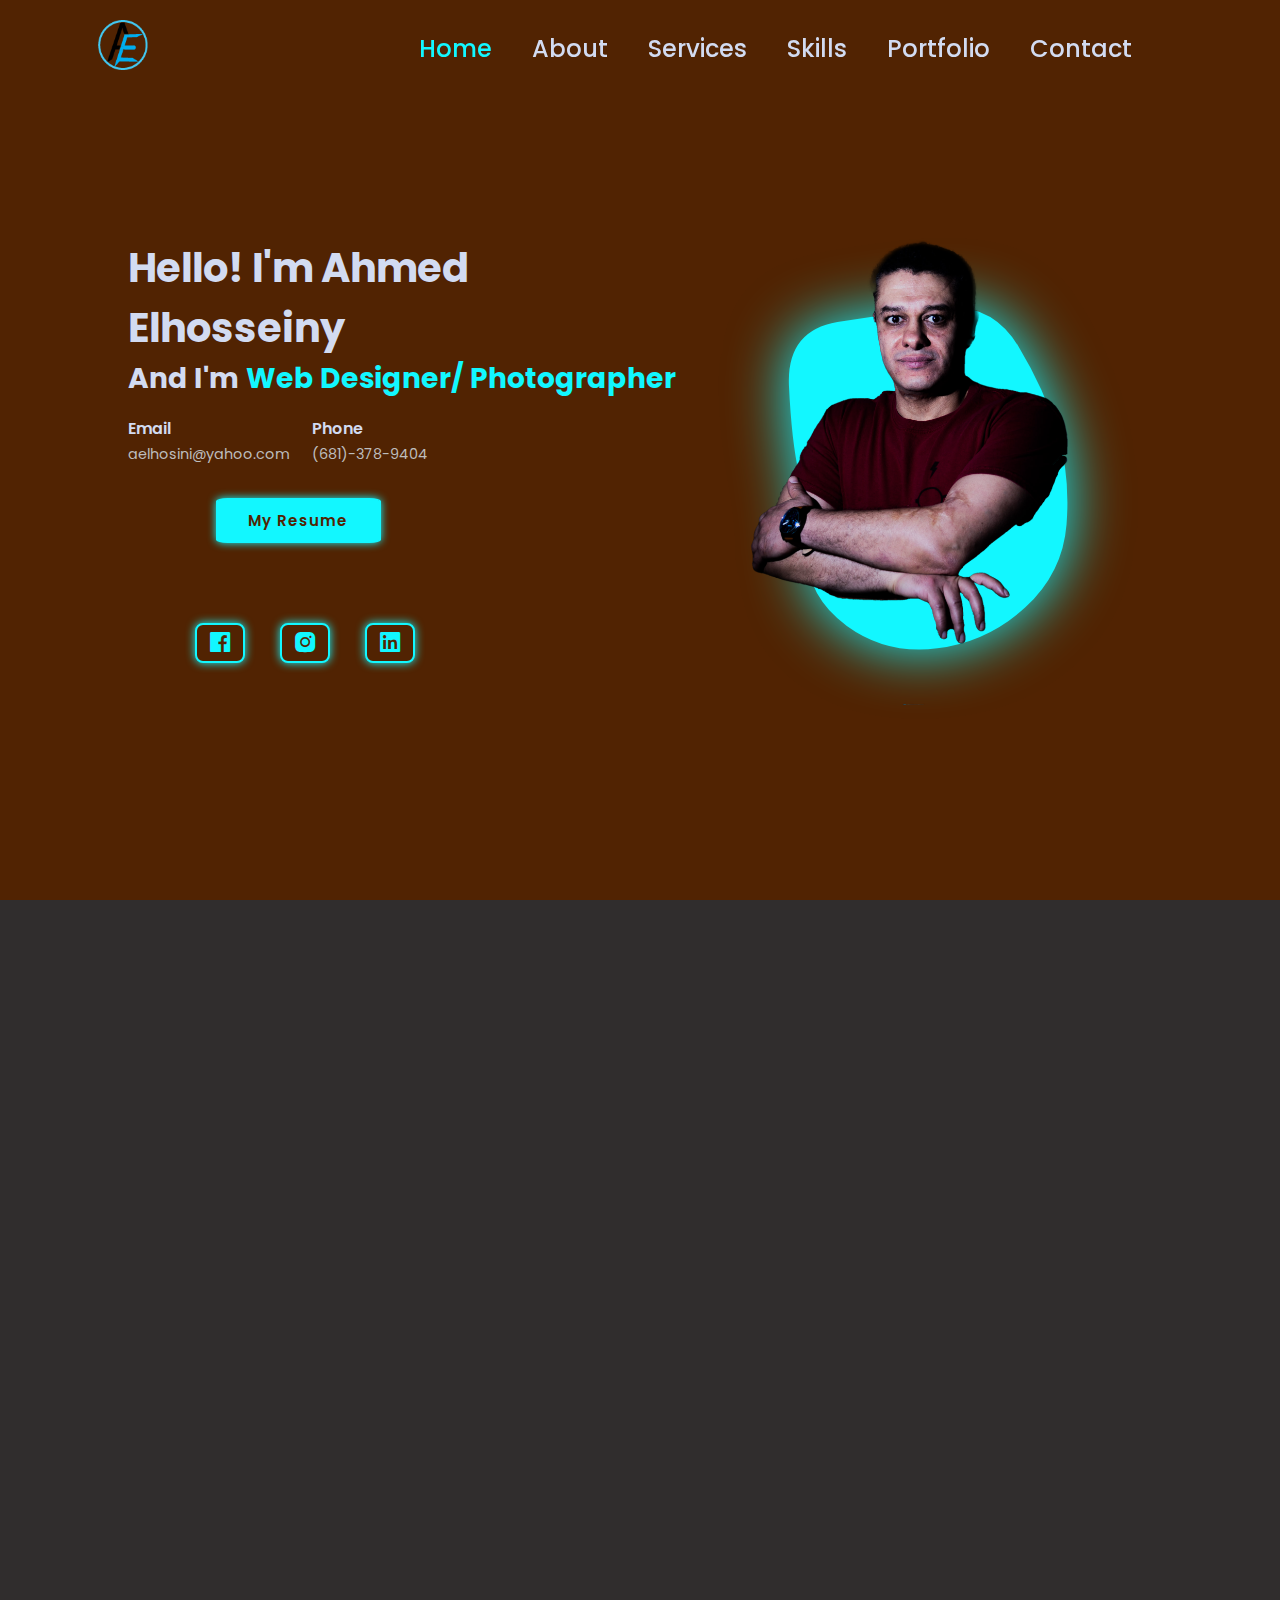
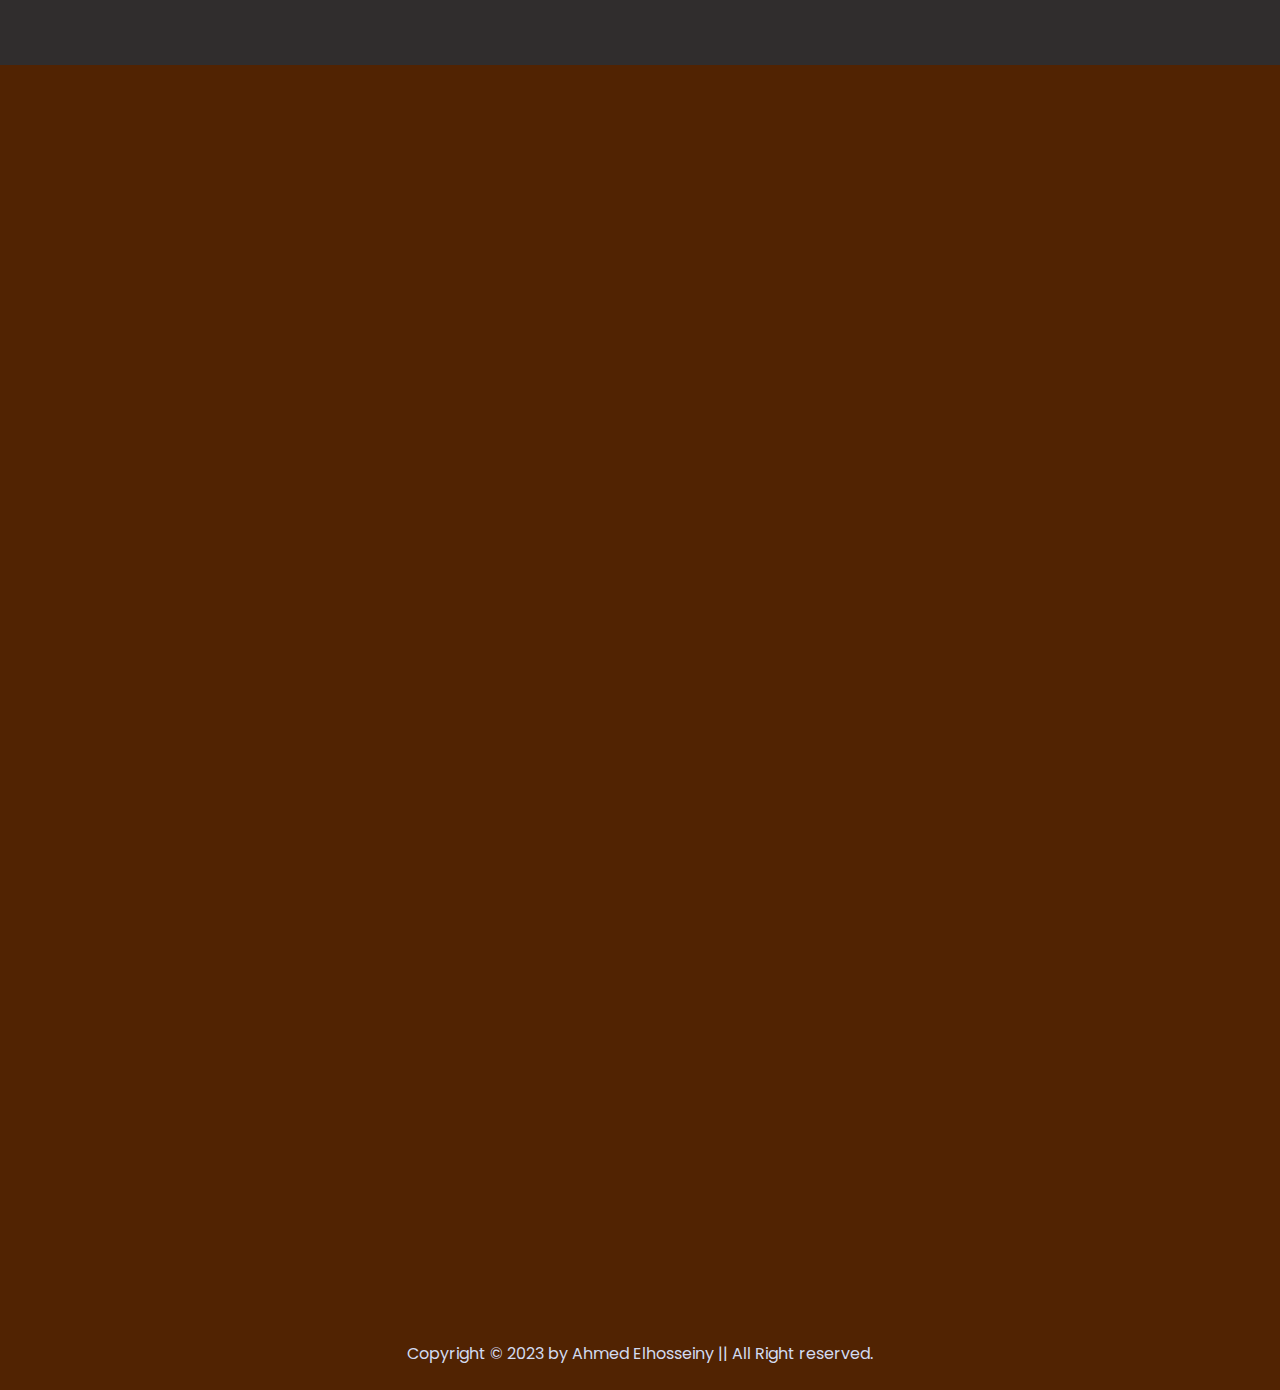
<file: index.html>
<!DOCTYPE html>
<html lang="en">
<head>
    <meta charset="UTF-8">
    <meta name="viewport" content="width=device-width, initial-scale=1.0">
    <link rel="stylesheet" href="CSS/style.css">
    <link href='https://unpkg.com/boxicons@2.1.4/css/boxicons.min.css'rel='stylesheet'>
    <title>Ahmed Elhosseiny</title>

</head>
<body>
    <header>
        <a href="../MyPortfolio2/index.html" class="logo">
            <img src="Images/webLogo.png" alt="image">
        </a>
        <ul class="navlist">
            <li><a href="index.html" style="--i:1;">Home</a></li>
            <li><a href="#about" style="--i:2;">About</a></li>
            <li><a href="#services" style="--i:3;"> Services</a></li>
            <li><a href="#skills" style="--i:4;">Skills</a></li>
            <li><a href="#portfolio" style="--i:5;">Portfolio</a></li>
            <li><a href="#contact" style="--i:6;">Contact</a></li>
        </ul>
        <div id="menu-icon" class="bx bx-menu"></div>
    </header>
    
    <section id="home" class="home">
        <div class="home-content scroll-scale">
            <h1>Hello! I'm Ahmed Elhosseiny</h1> 
            <div class="change-text">
                <h3>And I'm</h3>
                <h3>
                    <span class="word">Web&nbsp;Designer / &nbsp; Photographer</span>
                </h3>
            </div>

            <div class="info-box">
                <div class="mail-info">
                    <h5>Email</h5>
                    <span>aelhosini@yahoo.com</span>
                </div>
                <div class="phone-info">
                    <h5>Phone</h5>
                    <span>(681)-378-9404</span>
                </div>
            </div>

            <div class="btn-box">
                <a href="HTML/resume-grid.html" class="btn">My Resume</a>
            </a>
            </div>

            <div class="social-icons">
                <a href="https://www.facebook.com/profile.php?id=100076476031502"><i class='bx bxl-facebook-square' ></i></a>
                <a href="https://www.instagram.com/mido_photographer12/"><i class='bx bxl-instagram-alt'></i></a>
                <a href="#"><i class='bx bxl-linkedin-square'></i></a>
            </div>
        </div>

            <div class="home-image scroll-scale">
                <div class="img-box">
                    <img src="Images/2T1A27521.png" alt="">
                </div>
                <div class="liquid-shape">
                    <svg viewBox="0 0 500 500" xmlns="http://www.w3.org/2000/svg" xmlns:xlink="http://www.w3.org/1999/xlink" width="100%" id="blobSvg1">
                        <path id="blob1" fill="#12f7ff" d>
                            <animate attributeName="d"
                            dur="10000ms"
                            repeatCount="indefinite"
                            values="
                            M455,316.5Q457,383,397.5,413Q338,443,285,410.5Q232,378,208,352Q184,326,157.5,305.5Q131,285,137,252Q143,219,149.5,180Q156,141,189,99.5Q222,58,287,42.5Q352,27,359,101.5Q366,176,409.5,213Q453,250,455,316.5Z;
                            M381,289.5Q373,329,348,369Q323,409,270.5,442.5Q218,476,164.5,443Q111,410,128.5,345Q146,280,129,245Q112,210,103,140Q94,70,161,83Q228,96,274,96.5Q320,97,362,124Q404,151,396.5,200.5Q389,250,381,289.5Z;
                            M400.5,279.5Q341,309,342,381Q343,453,288,411.5Q233,370,180,381Q127,392,125,339.5Q123,287,120.5,249Q118,211,102.5,136.5Q87,62,156,67.5Q225,73,269.5,91Q314,109,352,134.5Q390,160,425,205Q460,250,400.5,279.5Z;
                            M421.5,300Q406,350,350.5,349.5Q295,349,257.5,405Q220,461,190.5,407Q161,353,99.5,332.5Q38,312,93,266Q148,220,161.5,192Q175,164,201.5,129.5Q228,95,287.5,66.5Q347,38,369,99Q391,160,414,205Q437,250,421.5,300Z;
                            M419,289.5Q374,329,346,363.5Q318,398,276.5,376.5Q235,355,202,349.5Q169,344,94,331Q19,318,67,264Q115,210,119,156.5Q123,103,169,56Q215,9,270,47.5Q325,86,354.5,125Q384,164,424,207Q464,250,419,289.5Z;
                            M461.5,309.5Q436,369,376,381.5Q316,394,270,414Q224,434,184,403Q144,372,82.5,344.5Q21,317,63.5,262.5Q106,208,102.5,141.5Q99,75,160,60.5Q221,46,281.5,47.5Q342,49,360.5,108Q379,167,433,208.5Q487,250,461.5,309.5Z;
                            M406.5,301.5Q410,353,359.5,366.5Q309,380,271,375.5Q233,371,162,402.5Q91,434,52,377Q13,320,80,270Q147,220,140,167.5Q133,115,179.5,99.5Q226,84,285.5,63.5Q345,43,357.5,108Q370,173,386.5,211.5Q403,250,406.5,301.5Z;
                            M455,316.5Q457,383,397.5,413Q338,443,285,410.5Q232,378,208,352Q184,326,157.5,305.5Q131,285,137,252Q143,219,149.5,180Q156,141,189,99.5Q222,58,287,42.5Q352,27,359,101.5Q366,176,409.5,213Q453,250,455,316.5Z;
                            "
                            ></animate>
                        </path>
                      </svg>
                </div>

                <div class="liquid-shape">
                    <svg viewBox="0 0 500 500" xmlns="http://www.w3.org/2000/svg" xmlns:xlink="http://www.w3.org/1999/xlink" width="100%" id="blobSvg2">
                        <path id="blob2" fill="#12f7ff" d>
                            <animate attributeName="d"
                            dur="10000ms"
                            repeatCount="indefinite"
                            values="
                            M455,316.5Q457,383,397.5,413Q338,443,285,410.5Q232,378,208,352Q184,326,157.5,305.5Q131,285,137,252Q143,219,149.5,180Q156,141,189,99.5Q222,58,287,42.5Q352,27,359,101.5Q366,176,409.5,213Q453,250,455,316.5Z;
                            M381,289.5Q373,329,348,369Q323,409,270.5,442.5Q218,476,164.5,443Q111,410,128.5,345Q146,280,129,245Q112,210,103,140Q94,70,161,83Q228,96,274,96.5Q320,97,362,124Q404,151,396.5,200.5Q389,250,381,289.5Z;
                            M400.5,279.5Q341,309,342,381Q343,453,288,411.5Q233,370,180,381Q127,392,125,339.5Q123,287,120.5,249Q118,211,102.5,136.5Q87,62,156,67.5Q225,73,269.5,91Q314,109,352,134.5Q390,160,425,205Q460,250,400.5,279.5Z;
                            M421.5,300Q406,350,350.5,349.5Q295,349,257.5,405Q220,461,190.5,407Q161,353,99.5,332.5Q38,312,93,266Q148,220,161.5,192Q175,164,201.5,129.5Q228,95,287.5,66.5Q347,38,369,99Q391,160,414,205Q437,250,421.5,300Z;
                            M419,289.5Q374,329,346,363.5Q318,398,276.5,376.5Q235,355,202,349.5Q169,344,94,331Q19,318,67,264Q115,210,119,156.5Q123,103,169,56Q215,9,270,47.5Q325,86,354.5,125Q384,164,424,207Q464,250,419,289.5Z;
                            M461.5,309.5Q436,369,376,381.5Q316,394,270,414Q224,434,184,403Q144,372,82.5,344.5Q21,317,63.5,262.5Q106,208,102.5,141.5Q99,75,160,60.5Q221,46,281.5,47.5Q342,49,360.5,108Q379,167,433,208.5Q487,250,461.5,309.5Z;
                            M406.5,301.5Q410,353,359.5,366.5Q309,380,271,375.5Q233,371,162,402.5Q91,434,52,377Q13,320,80,270Q147,220,140,167.5Q133,115,179.5,99.5Q226,84,285.5,63.5Q345,43,357.5,108Q370,173,386.5,211.5Q403,250,406.5,301.5Z;
                            M455,316.5Q457,383,397.5,413Q338,443,285,410.5Q232,378,208,352Q184,326,157.5,305.5Q131,285,137,252Q143,219,149.5,180Q156,141,189,99.5Q222,58,287,42.5Q352,27,359,101.5Q366,176,409.5,213Q453,250,455,316.5Z;
                            "
                            ></animate>
                        </path>
                      </svg>
                </div>
            </div>
    </section>
    <!-- .....................  about Section ..................  -->

    <section class="about" id="about">
        <div class="home-image scroll-scale">
            <div class="img-about">
                <img src="Images/2T1A27521.png" alt="">
                <div class="info-about1">
                    <br>
                    <p>HTML</p>
                </div>
                <div class="info-about2">
                    <br>
                    <p>CSS</p>
                </div>
                <div class="info-about3">
                    <br>
                    <p>JS</p>
                </div>
            </div>
            <div class="animation_shape">
                <svg viewBox="0 0 500 500" xmlns="http://www.w3.org/2000/svg" xmlns:xlink="http://www.w3.org/1999/xlink" width="100%" id="blobSvg3">
                    <path id="blob3" fill="#12f7ff" d>
                        <animate attributeName="d"
                        dur="10000ms"
                        repeatCount="indefinite"
                        values="
                        M455,316.5Q457,383,397.5,413Q338,443,285,410.5Q232,378,208,352Q184,326,157.5,305.5Q131,285,137,252Q143,219,149.5,180Q156,141,189,99.5Q222,58,287,42.5Q352,27,359,101.5Q366,176,409.5,213Q453,250,455,316.5Z;
                        M381,289.5Q373,329,348,369Q323,409,270.5,442.5Q218,476,164.5,443Q111,410,128.5,345Q146,280,129,245Q112,210,103,140Q94,70,161,83Q228,96,274,96.5Q320,97,362,124Q404,151,396.5,200.5Q389,250,381,289.5Z;
                        M400.5,279.5Q341,309,342,381Q343,453,288,411.5Q233,370,180,381Q127,392,125,339.5Q123,287,120.5,249Q118,211,102.5,136.5Q87,62,156,67.5Q225,73,269.5,91Q314,109,352,134.5Q390,160,425,205Q460,250,400.5,279.5Z;
                        M421.5,300Q406,350,350.5,349.5Q295,349,257.5,405Q220,461,190.5,407Q161,353,99.5,332.5Q38,312,93,266Q148,220,161.5,192Q175,164,201.5,129.5Q228,95,287.5,66.5Q347,38,369,99Q391,160,414,205Q437,250,421.5,300Z;
                        M419,289.5Q374,329,346,363.5Q318,398,276.5,376.5Q235,355,202,349.5Q169,344,94,331Q19,318,67,264Q115,210,119,156.5Q123,103,169,56Q215,9,270,47.5Q325,86,354.5,125Q384,164,424,207Q464,250,419,289.5Z;
                        M461.5,309.5Q436,369,376,381.5Q316,394,270,414Q224,434,184,403Q144,372,82.5,344.5Q21,317,63.5,262.5Q106,208,102.5,141.5Q99,75,160,60.5Q221,46,281.5,47.5Q342,49,360.5,108Q379,167,433,208.5Q487,250,461.5,309.5Z;
                        M406.5,301.5Q410,353,359.5,366.5Q309,380,271,375.5Q233,371,162,402.5Q91,434,52,377Q13,320,80,270Q147,220,140,167.5Q133,115,179.5,99.5Q226,84,285.5,63.5Q345,43,357.5,108Q370,173,386.5,211.5Q403,250,406.5,301.5Z;
                        M455,316.5Q457,383,397.5,413Q338,443,285,410.5Q232,378,208,352Q184,326,157.5,305.5Q131,285,137,252Q143,219,149.5,180Q156,141,189,99.5Q222,58,287,42.5Q352,27,359,101.5Q366,176,409.5,213Q453,250,455,316.5Z;
                        ">
                    </animate>
                    </path>
                  </svg>
            </div>

            <div class="animation_shape">
                <svg viewBox="0 0 500 500" xmlns="http://www.w3.org/2000/svg" xmlns:xlink="http://www.w3.org/1999/xlink" width="100%" id="blobSvg4">
                    <path id="blob4" fill="#12f7ff" d>
                        <animate attributeName="d"
                        dur="10000ms"
                        repeatCount="indefinite"
                        values="
                        M455,316.5Q457,383,397.5,413Q338,443,285,410.5Q232,378,208,352Q184,326,157.5,305.5Q131,285,137,252Q143,219,149.5,180Q156,141,189,99.5Q222,58,287,42.5Q352,27,359,101.5Q366,176,409.5,213Q453,250,455,316.5Z;
                        M381,289.5Q373,329,348,369Q323,409,270.5,442.5Q218,476,164.5,443Q111,410,128.5,345Q146,280,129,245Q112,210,103,140Q94,70,161,83Q228,96,274,96.5Q320,97,362,124Q404,151,396.5,200.5Q389,250,381,289.5Z;
                        M400.5,279.5Q341,309,342,381Q343,453,288,411.5Q233,370,180,381Q127,392,125,339.5Q123,287,120.5,249Q118,211,102.5,136.5Q87,62,156,67.5Q225,73,269.5,91Q314,109,352,134.5Q390,160,425,205Q460,250,400.5,279.5Z;
                        M421.5,300Q406,350,350.5,349.5Q295,349,257.5,405Q220,461,190.5,407Q161,353,99.5,332.5Q38,312,93,266Q148,220,161.5,192Q175,164,201.5,129.5Q228,95,287.5,66.5Q347,38,369,99Q391,160,414,205Q437,250,421.5,300Z;
                        M419,289.5Q374,329,346,363.5Q318,398,276.5,376.5Q235,355,202,349.5Q169,344,94,331Q19,318,67,264Q115,210,119,156.5Q123,103,169,56Q215,9,270,47.5Q325,86,354.5,125Q384,164,424,207Q464,250,419,289.5Z;
                        M461.5,309.5Q436,369,376,381.5Q316,394,270,414Q224,434,184,403Q144,372,82.5,344.5Q21,317,63.5,262.5Q106,208,102.5,141.5Q99,75,160,60.5Q221,46,281.5,47.5Q342,49,360.5,108Q379,167,433,208.5Q487,250,461.5,309.5Z;
                        M406.5,301.5Q410,353,359.5,366.5Q309,380,271,375.5Q233,371,162,402.5Q91,434,52,377Q13,320,80,270Q147,220,140,167.5Q133,115,179.5,99.5Q226,84,285.5,63.5Q345,43,357.5,108Q370,173,386.5,211.5Q403,250,406.5,301.5Z;
                        M455,316.5Q457,383,397.5,413Q338,443,285,410.5Q232,378,208,352Q184,326,157.5,305.5Q131,285,137,252Q143,219,149.5,180Q156,141,189,99.5Q222,58,287,42.5Q352,27,359,101.5Q366,176,409.5,213Q453,250,455,316.5Z;
                        "
                        ></animate>
                    </path>
                  </svg>
            </div>
        </div>

        <div class="about-content scroll-scale">
            <input type="checkbox" id="check0">
            <span>Let me introduce myself</span>
            <h3>About me</h3>
            <p>My name is Ahmed Elhosseiny. I was a business lawyer for 13 years where I worked in Egypt, Saudi Arabia and Dubai.</p>
            <div class="read_more">
                <p>I moved to United States in 2019 and currently studying towards an Associate Degree in Web Development which I enjoy very much and should complete by May 2024.
                    I'm also an amateur photographer and continuously improve my skills and have attended many photography events. 
                    <br><br>  Included in this portfolio samples of my work in web designing and Photography.
                    </p>
            </div>
            <label for="check0">Read More</label>
        </div>
    </section>

        <!-- .....................  Services Section ..................  -->


    <section class="services" id="services">
        <div class="main-text scroll-top">
            <span>What I Will do for you</span>
            <h2>Our Services</h2>
        </div>

        <div class="section-services scroll-scale">
            <div class="service-box">
                <input type="checkbox" id="check1">
                <i class="bx bxs-layer service-icon"></i>
                <h3>Web Design</h3>
                <p>
                    I do web designing using HTML, CSS and JS. 
                </p>
                <div class="read_more">
                    <p> I'll finish my Associate degree from Lone star college On May 2024</p>
                </div>
                <label for="check1">Read More</label>
            </div>

         
            <div class="service-box">
                <input type="checkbox" id="check2">
                <i class="bx bx-code-alt service-icon"></i>
                <h3>Photography</h3>
                <p>
                    I do a Portrait, Events and Wedding photography
                </p>
                <div class="read_more">
                    <p>It was my hoppy, but now I'm a professional photographer, I do a photography as a professional since 2020</p>
                </div>
                <label for="check2">Read More</label>
            </div>

            <div class="service-box">
                <input type="checkbox" id="check3">
                <i class="bx bx-desktop service-icon"></i>
                <h3>Video & Photo Editing</h3>
                <p>
                    I do a photo and video editing using Adobe premiere, Photoshop and Lightroom. 
                </p>
                <div class="read_more">
                    <p>I use too Adobe illustrator and Indesign applications to design Logo or some basic Graphic designing</p>
                </div>
                <label for="check3">Read More</label>
            </div>
        </div>
    </section>

            <!-- .....................  Skills Section ..................  -->

    
    <section id="skills" class="skills">
        <div class="main-text scroll-top">
            <span>Technical and Professional</span>
            <h2>My Skills</h2>
        </div>

        <div class="skill-main">
            <div class="skill-left scroll-scale">
                <h3>Technical Skills</h3>
                <div class="skill-bar">
                    <div class="info">
                        <p>HTML</p>
                        <p>80%</p>
                    </div>
                    <div class="bar">
                        <span class="html"></span>
                    </div>
                </div>
                <div class="skill-bar">
                    <div class="info">
                        <p>CSS</p>
                        <p>70%</p>
                    </div>
                    <div class="bar">
                        <span class="css"></span>
                    </div>
                </div>
                <div class="skill-bar">
                    <div class="info">
                        <p>JavaScript</p>
                        <p>40%</p>
                    </div>
                    <div class="bar">
                        <span class="JS"></span>
                    </div>
                </div>


                <div class="skill-bar">
                    <div class="info">
                        <p>Illustrator</p>
                        <p>75%</p>
                    </div>
                    <div class="bar">
                        <span class="illustrator"></span>
                    </div>
                </div>



                <div class="skill-bar">
                    <div class="info">
                        <p>Video Editing</p>
                        <p>60%</p>
                    </div>
                    <div class="bar">
                        <span class="video"></span>
                    </div>
                </div>

                <div class="skill-bar">
                    <div class="info">
                        <p>Photo Editing</p>
                        <p>50%</p>
                    </div>
                    <div class="bar">
                        <span class="photo"></span>
                    </div>
                </div>    
            </div>
        </div>

    </section>

                <!-- .....................  Portfolio Section ..................  -->



    <section id="portfolio" class="portfolio">
        <div class="main-text scroll-top">
            <span>What I will do for you</span>
            <h2>My projects</h2>
        </div>
        <div class="container scroll-scale">
            <div class="portfolio-gallery">
                <div class="port-box mix product">
                    <div class="port-image">
                        <img src="Images/WEB-DESIGN-copy.webp" alt="">
                    </div>
                    <div class="port-content">
                        <h3>Web Design</h3>
                        <a href="MyPortfolio/HTML/index.html"><i class='bx bx-link-external' ></i></a>
                    </div>
                </div>

                <div class="port-box mix interacting">
                    <div class="port-image">
                        <img src="Images/Photography.jpg" alt="">
                    </div>
                    <div class="port-content">
                        <h3>Photography</h3>
                        <a href="HTML/photography.html"><i class='bx bx-link-external'></i></a>
                    </div>
                </div>
                <div class="port-box mix web">
                    <div class="port-image">
                        <img src="Images/photo-1626785774573-4b799315345d.avif" alt="">
                    </div>
                    <div class="port-content">
                        <h3>Graphic design</h3>
                        <a href="HTML/graphic.html"><i class='bx bx-link-external'></i></a>
                    </div>
                </div>
            </div>
        </div>
    </section>

    <section class="contact scroll-scale" id="contact">
        <div class="main-text scroll-top">
            <span>Ask me question</span>
            <h2>Contact Me</h2>
        </div>
        <form action="#">
            <input type="text" placeholder="Your Name">
            <input type="text" placeholder="Your Email">
            <input type="text" placeholder="Your Phone">
            <textarea name="Your Message" id="A" cols="30" rows="10" placeholder="Your Message"></textarea>
            <div class=" btn-box formBtn">
                <button title="button" type="submit" class="btn">Send Message</button>
            </div> 
        </form>
    </section>

    <footer>
        <p>
            Copyright &copy; 2023 by Ahmed Elhosseiny || All Right reserved.</p>
    </footer>

    <script src="JS/script.js"></script>
    <script src="JS/mixitup.min.js"></script>
</body>
</html>
</file>
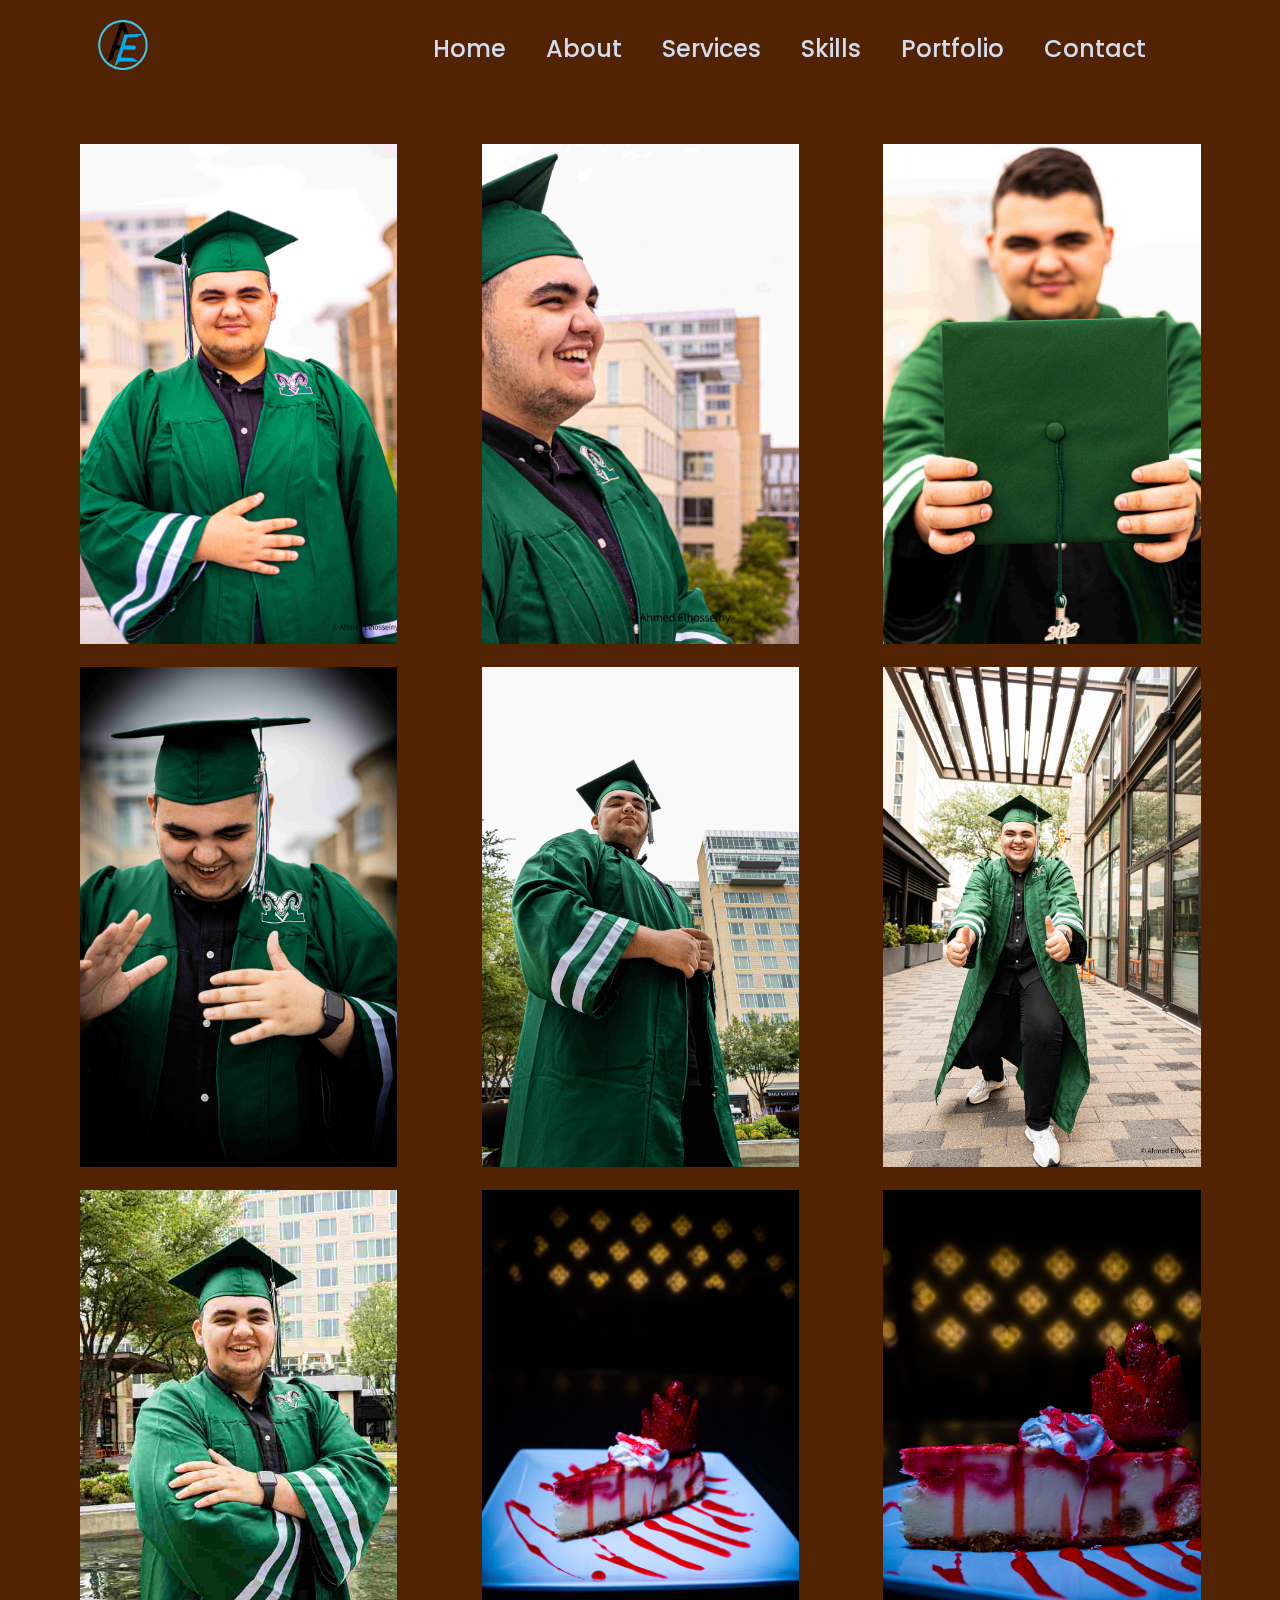
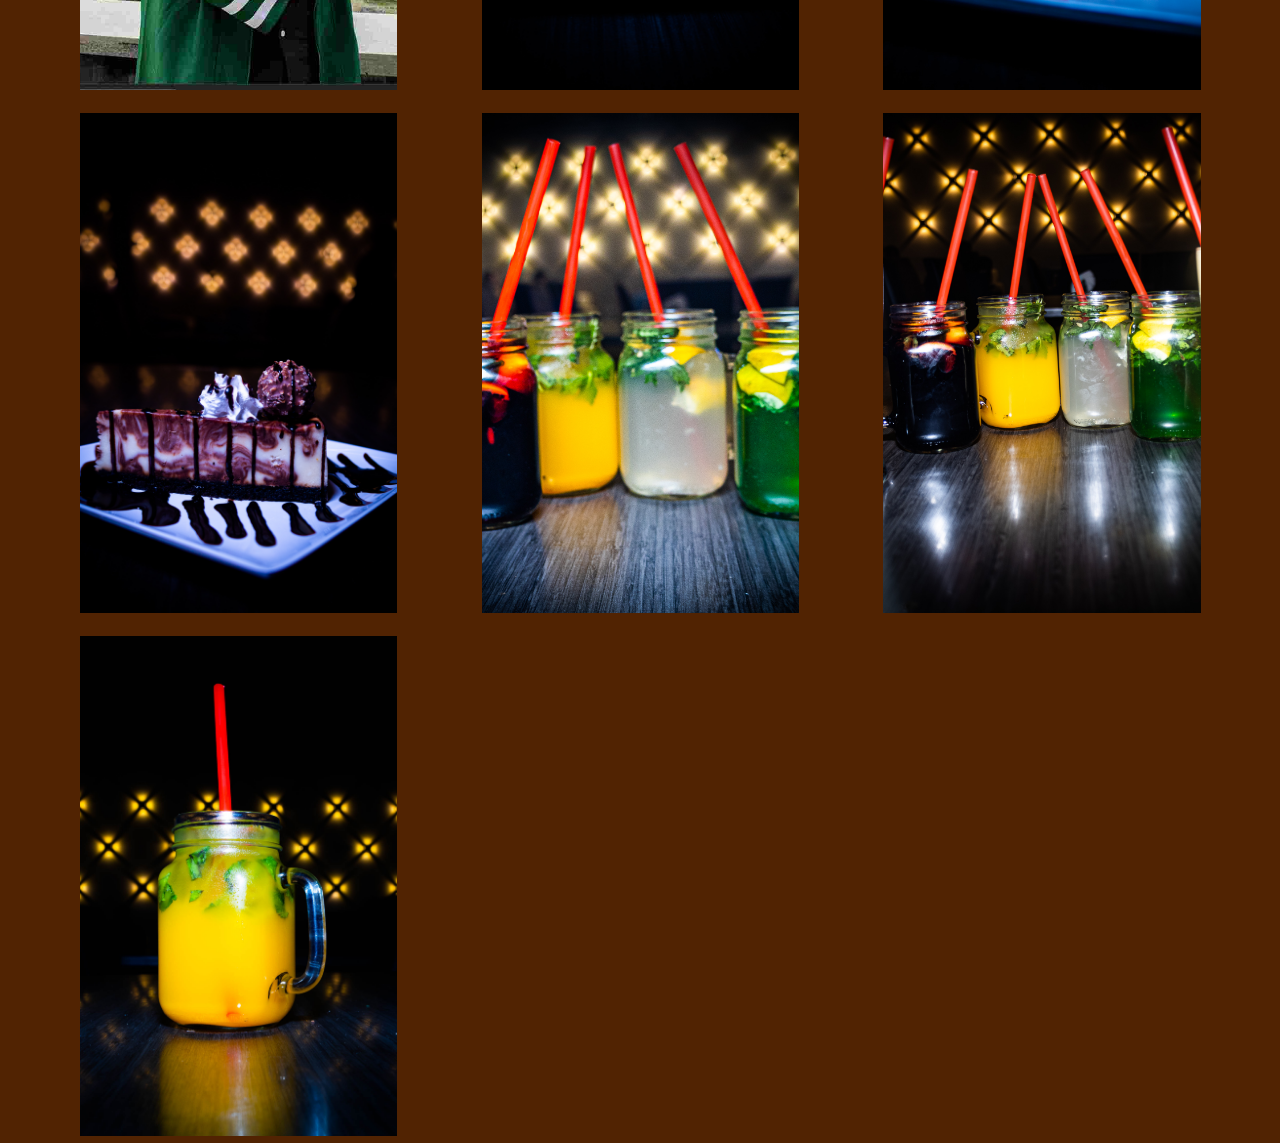
<file: HTML/events.html>
<!DOCTYPE html>
<html lang="en">
    <head>
        <meta charset="UTF-8">
        <meta name="viewport" content="width=device-width, initial-scale=1.0">
        <link rel="stylesheet" href="../CSS/style.css">
        <link href='https://unpkg.com/boxicons@2.1.4/css/boxicons.min.css' rel='stylesheet'>
        <title>Events</title>
        
    </head>
    <body>
        <header>
            <a href="../index.html" class="logo">
                <img src="../Images/webLogo.png" alt="image">
            </a>
            <nav>
                <ul>
                    <li><a href="../index.html">Home</a></li>
                </ul>
            </nav>
            <nav>
                <ul>
                    <li><a href="photography.html">Photography</a></li>
                </ul>
            </nav>
            <ul class="navlist">
                <li><a href="../index.html" style="--i:1;">Home</a></li>
                <li><a href="../index.html#about" style="--i:2;">About</a></li>
                <li><a href="../index.html#services" style="--i:3;"> Services</a></li>
                <li><a href="../index.html#skills" style="--i:4;">Skills</a></li>
                <li><a href="../index.html#portfolio" style="--i:5;">Portfolio</a></li>
                <li><a href="../index.html#contact" style="--i:6;">Contact</a></li>
            </ul>
        </header>

        <div class="portrait_grid">
            <div><img src="../Images/Events/2T1A0128-2.jpg" alt=""></div>
            <div><img src="../Images/Events/2T1A0143.jpg" alt=""></div>
            <div><img src="../Images/Events/2T1A0169.jpg" alt=""></div>
            <div><img src="../Images/Events/2T1A0188.jpg" alt=""></div>
            <div><img src="../Images/Events/2T1A0331.jpg" alt=""></div>
            <div><img src="../Images/Events/2T1A0609.jpg" alt=""></div>
            <div><img src="../Images/Events/Untitled.jpg" alt=""></div>
            <div><img src="../Images/Events/2T1A7911.jpg" alt=""></div>
            <div><img src="../Images/Events/2T1A7922-2.jpg" alt=""></div>
            <div><img src="../Images/Events/2T1A7931-2.jpg" alt=""></div>
            <div><img src="../Images/Events/2T1A8220.jpg" alt=""></div>
            <div><img src="../Images/Events/2T1A8239.jpg" alt=""></div>
            <div><img src="../Images/Events/5-3.jpg" alt=""></div>

        </div>
</body>
</html>
</file>
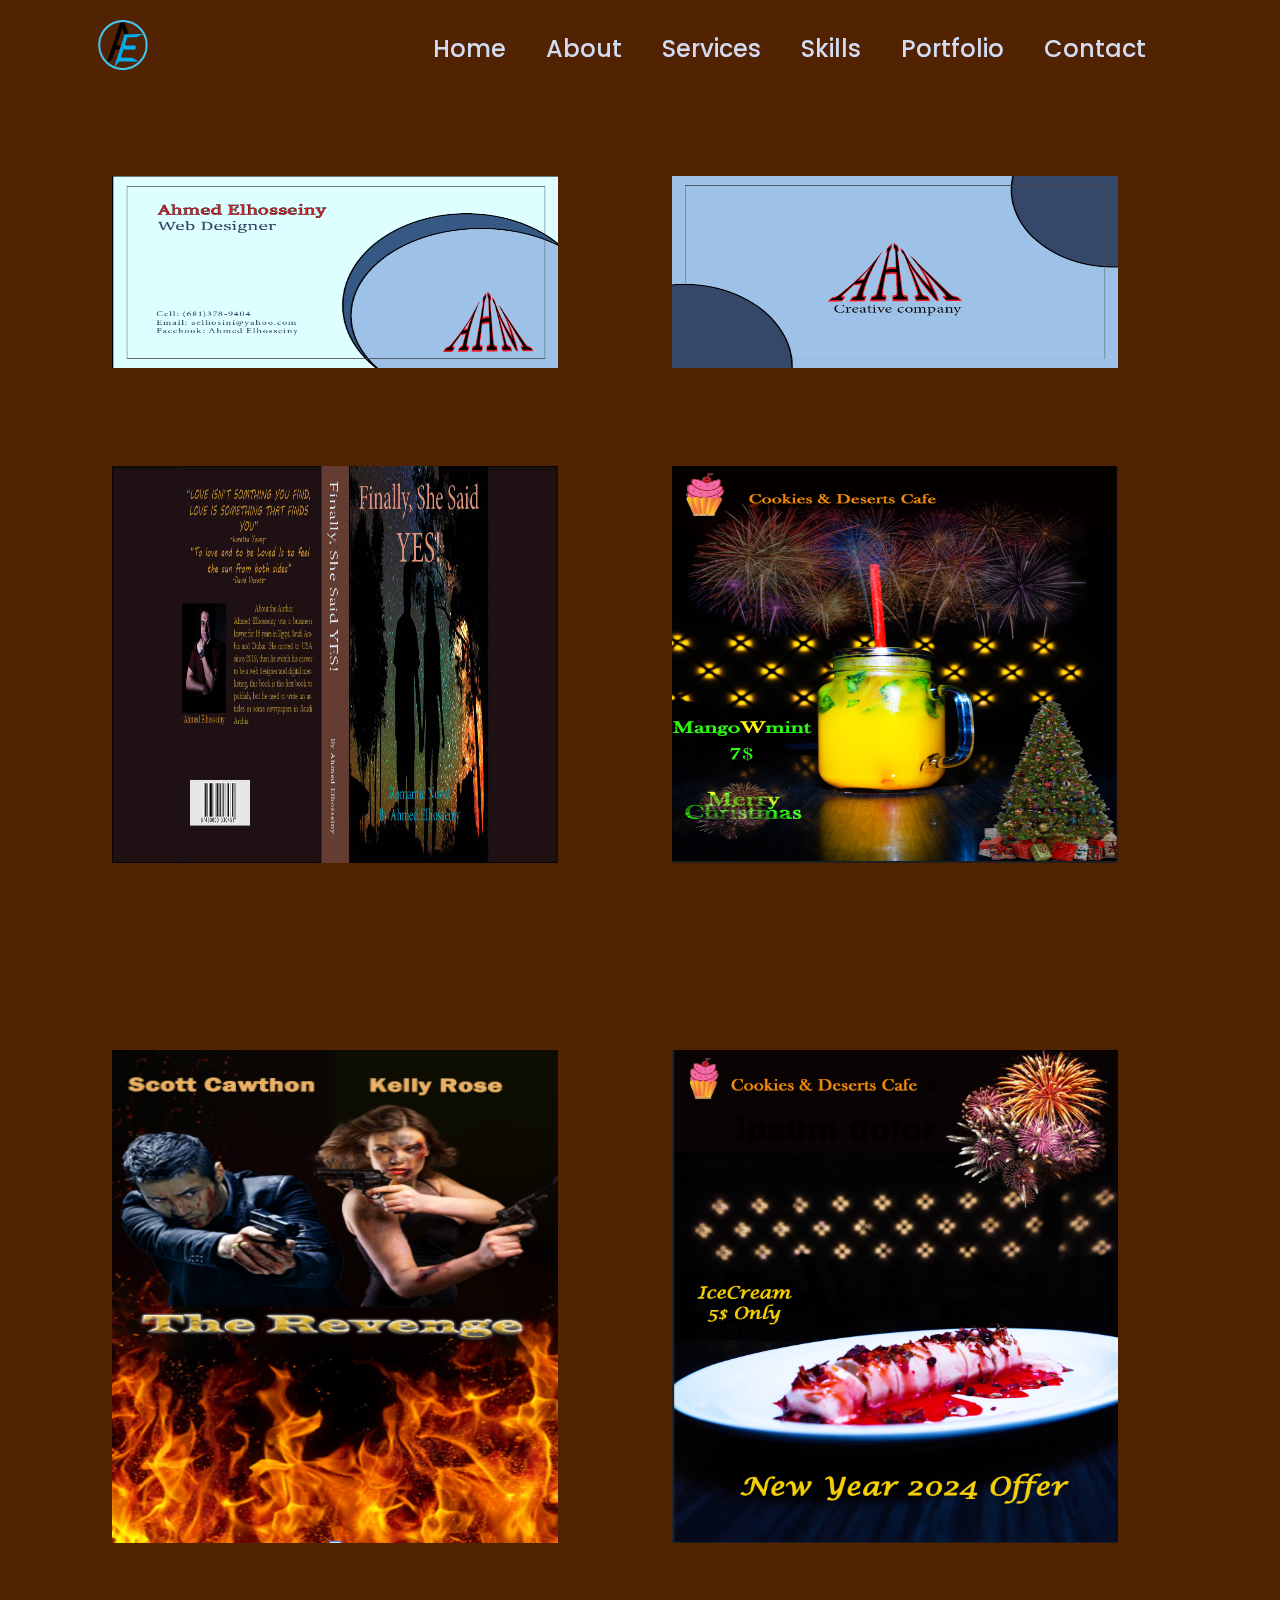
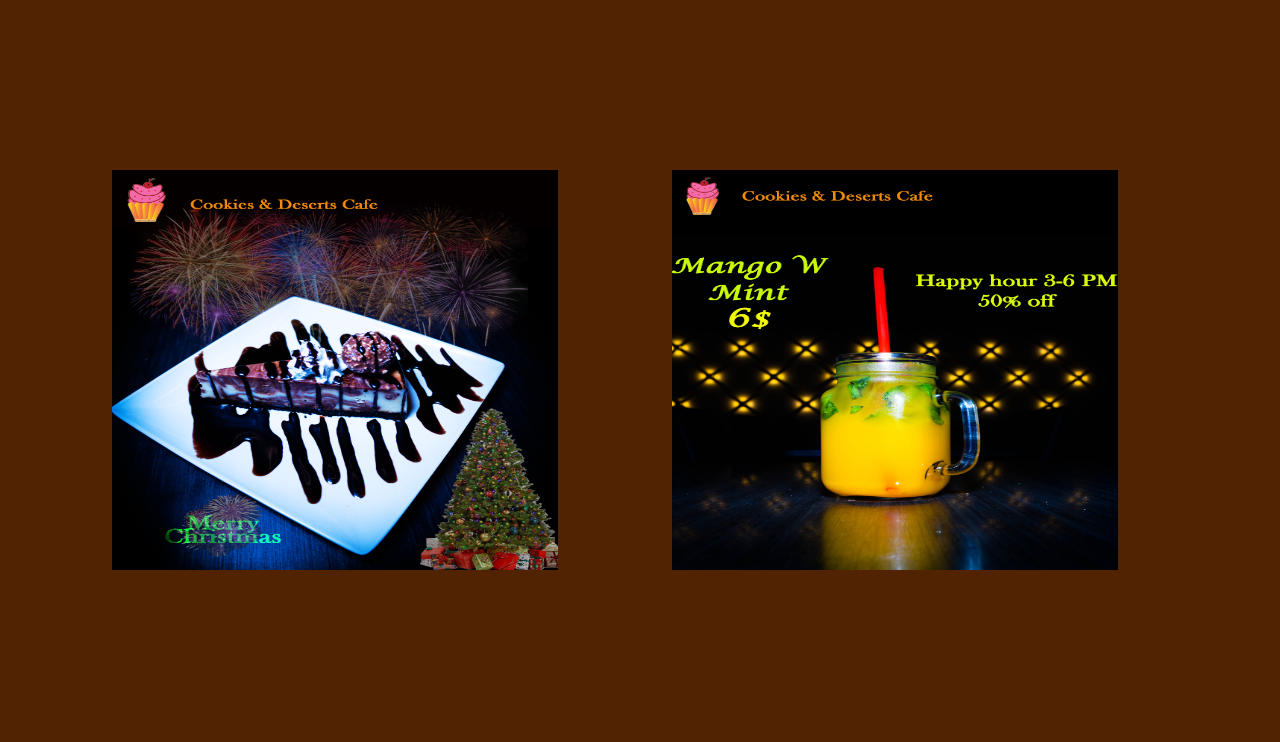
<file: HTML/graphic.html>
<!DOCTYPE html>
<html lang="en">
    <head>
        <meta charset="UTF-8">
        <meta name="viewport" content="width=device-width, initial-scale=1.0">
        <link rel="stylesheet" href="../CSS/style.css">
        <link href='https://unpkg.com/boxicons@2.1.4/css/boxicons.min.css' rel='stylesheet'>
        <title>Wedding</title>
    </head>
    <body>
        <header>
            <a href="../index.html" class="logo">
                <img src="../Images/webLogo.png" alt="image">
            </a>
            <nav>
                <ul>
                    <li><a href="../index.html">Home</a></li>
                </ul>
            </nav>
            <nav>
                <ul>
                    <li><a href="../HTML/photography.html">Photography</a></li>
                </ul>
            </nav>
            <ul class="navlist">
                <li><a href="index.html" style="--i:1;">Home</a></li>
                <li><a href="../index.html#about" style="--i:2;">About</a></li>
                <li><a href="../index.html#services" style="--i:3;"> Services</a></li>
                <li><a href="../index.html#skills" style="--i:4;">Skills</a></li>
                <li><a href="../index.html#portfolio" style="--i:5;">Portfolio</a></li>
                <li><a href="../index.html#contact" style="--i:6;">Contact</a></li>
            </ul>
        </header>

        <div class="graphic_grid">
            <div><img src="../Images/graphic/Screenshot 2023-10-04 025748.png" alt=""></div>
            <div><img src="../Images/graphic/Screenshot 2023-10-04 025834.png" alt=""></div>
            <div><img src="../Images/graphic/Book Cover3.jpg" alt=""></div>
            <div><img src="../Images/graphic/Screenshot 2023-11-21 024622.png" alt=""></div>
            <div><img src="../Images/graphic/Screenshot 2023-10-20 030413.png" alt=""></div>
            <div><img src="../Images/graphic/Screenshot 2023-11-21 012412.png" alt=""></div>
            <div><img src="../Images/graphic/Screenshot 2023-11-21 032407.png" alt=""></div>
            <div><img src="../Images/graphic/Screenshot 2023-11-21 041948.png" alt=""></div>
        </div>
        <script src="../JS/script.js"></script>
        <script src="../JS/mixitup.min.js"></script>
    
</body>
</html>
</file>
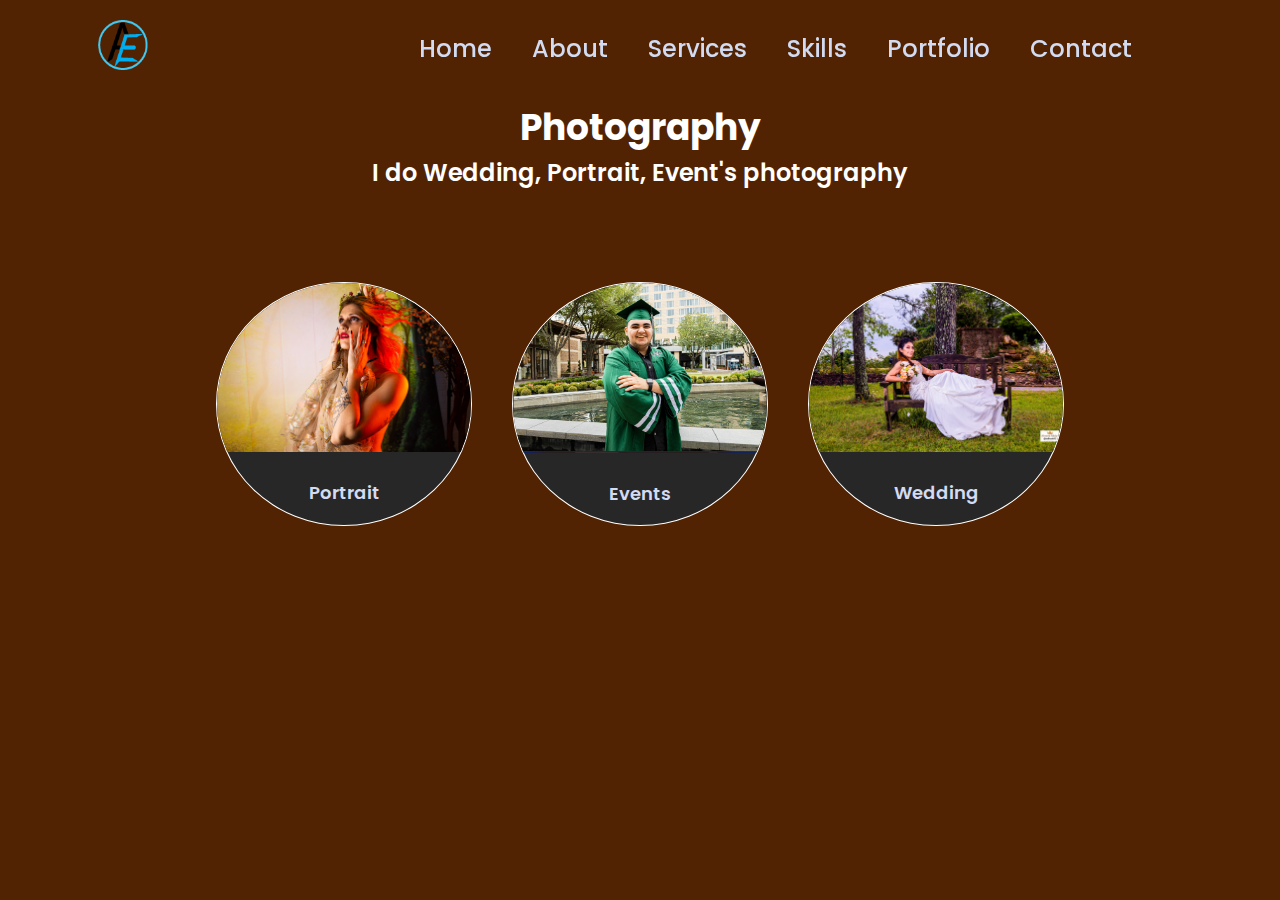
<file: HTML/photography.html>
<!DOCTYPE html>
<html lang="en">
<head>
    <meta charset="UTF-8">
    <meta name="viewport" content="width=device-width, initial-scale=1.0">
    <link rel="stylesheet" href="../CSS/style.css">
    <link href='https://unpkg.com/boxicons@2.1.4/css/boxicons.min.css' rel='stylesheet'>
    <title>Photography</title>
    
</head>
<body>
    <header>
        <a href="../index.html" class="logo">
            <img src="../Images/webLogo.png" alt="image">
        </a>
        <nav>
            <ul>
                <li><a href="../index.html">Home</a></li>
            </ul>
        </nav>
        <ul class="navlist">
            <li><a href="../index.html" style="--i:1;">Home</a></li>
            <li><a href="../index.html#about" style="--i:2;">About</a></li>
            <li><a href="../index.html#services" style="--i:3;"> Services</a></li>
            <li><a href="../index.html#skills" style="--i:4;">Skills</a></li>
            <li><a href="../index.html#portfolio" style="--i:5;">Portfolio</a></li>
            <li><a href="../index.html#contact" style="--i:6;">Contact</a></li>
        </ul>
    </header>


    <section class="cards" id="cards">
        <h2 class="title">Photography</h2>
        <p>I do Wedding, Portrait, Event's photography</p>
    </section>

    <section class="projects" id="projects">
        <div class="content">
        <div class="project-card">   
            <div class="project-image">
                <img src="../Images/portrait/2T1A5544.jpg" alt="">
            </div>
                <a href="../HTML/portrait.html" class="more-details">Portrait</a>
        </div>
        <div class="project-card">
            <div class="project-image">
                <img src="../Images/Untitled.jpg" alt="">
            </div>
                <a href="../HTML/events.html" class="more-details">Events</a>
        </div>
        <div class="project-card">
            <div class="project-image">
                <img src="../Images/Wedding/2T1A3300.jpg" alt="">
            </div>
                <strong>    
                <a href="../HTML/wedding.html" class="more-details">Wedding</a>
                </strong>
            </div>
        </div>

    </section>
    <script src="../JS/script.js"></script>
    <script src="../JS/mixitup.min.js"></script>



    
</body>
</html>
</file>
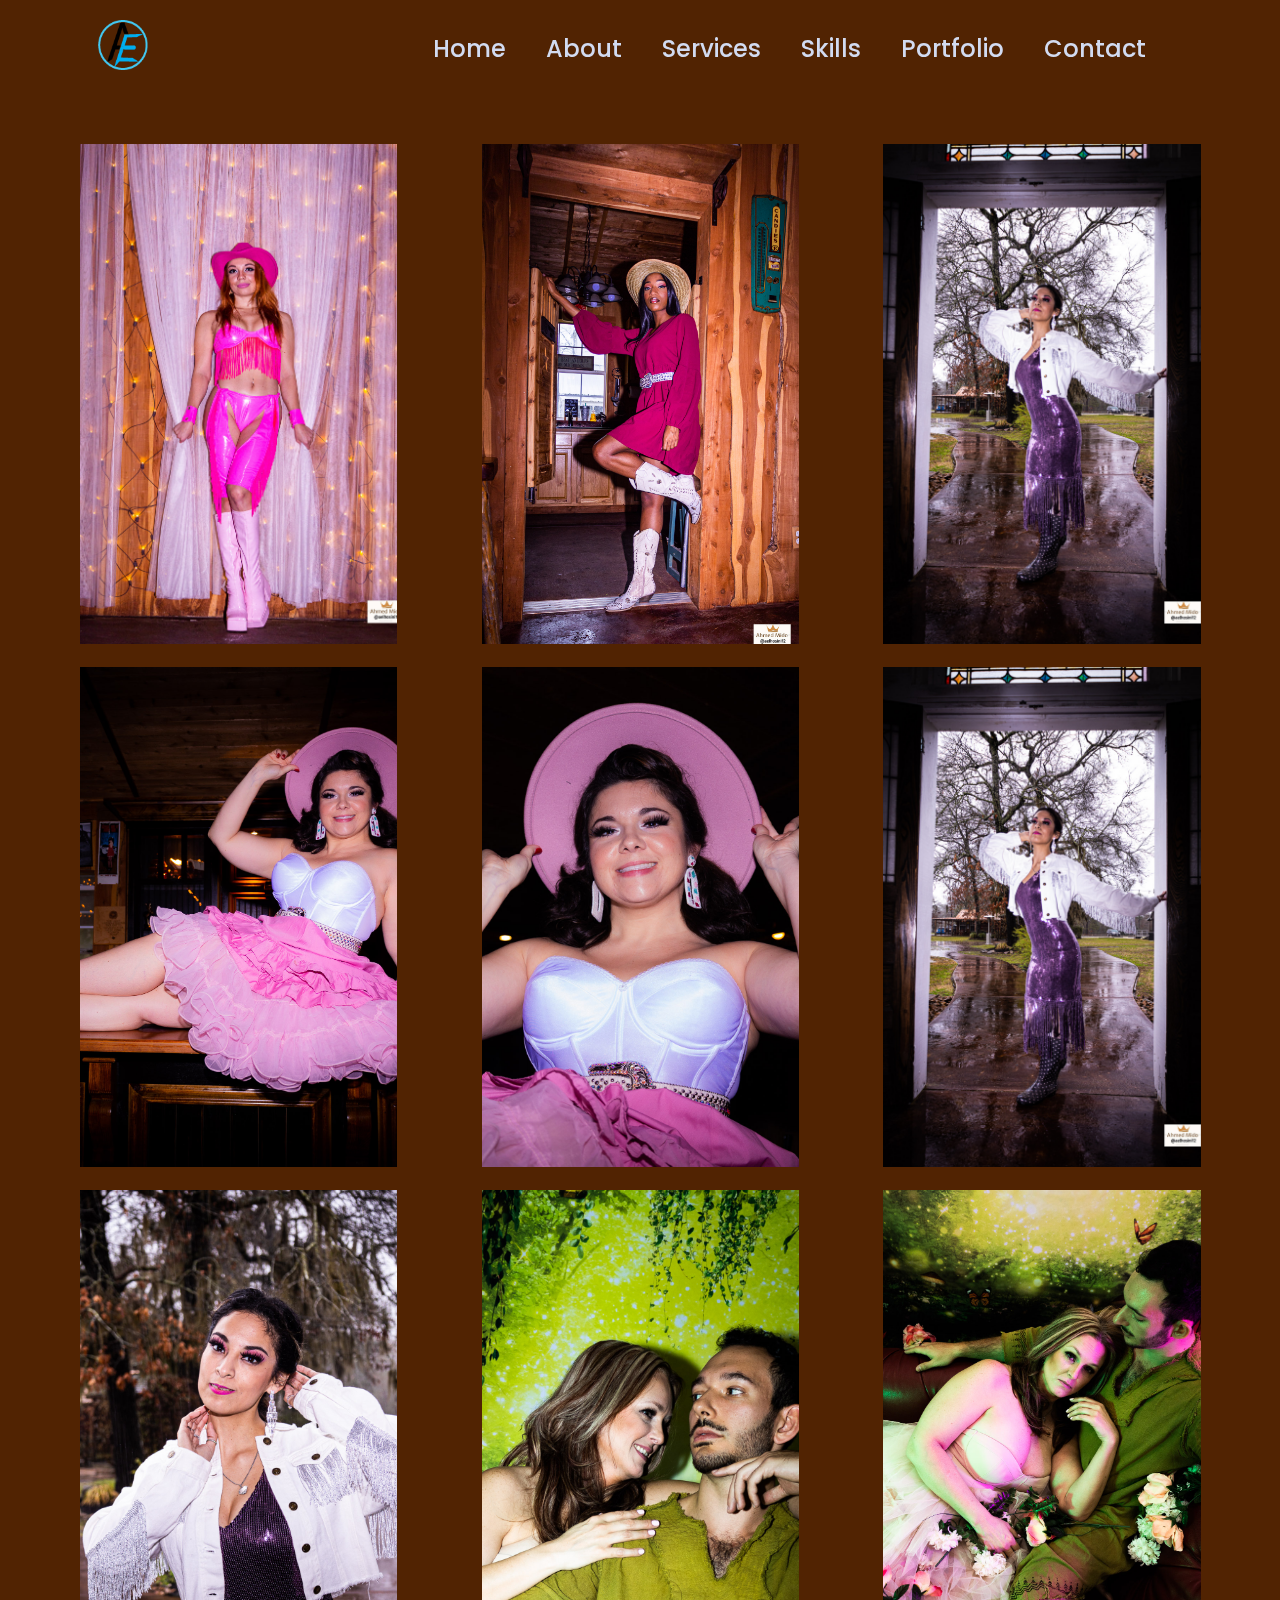
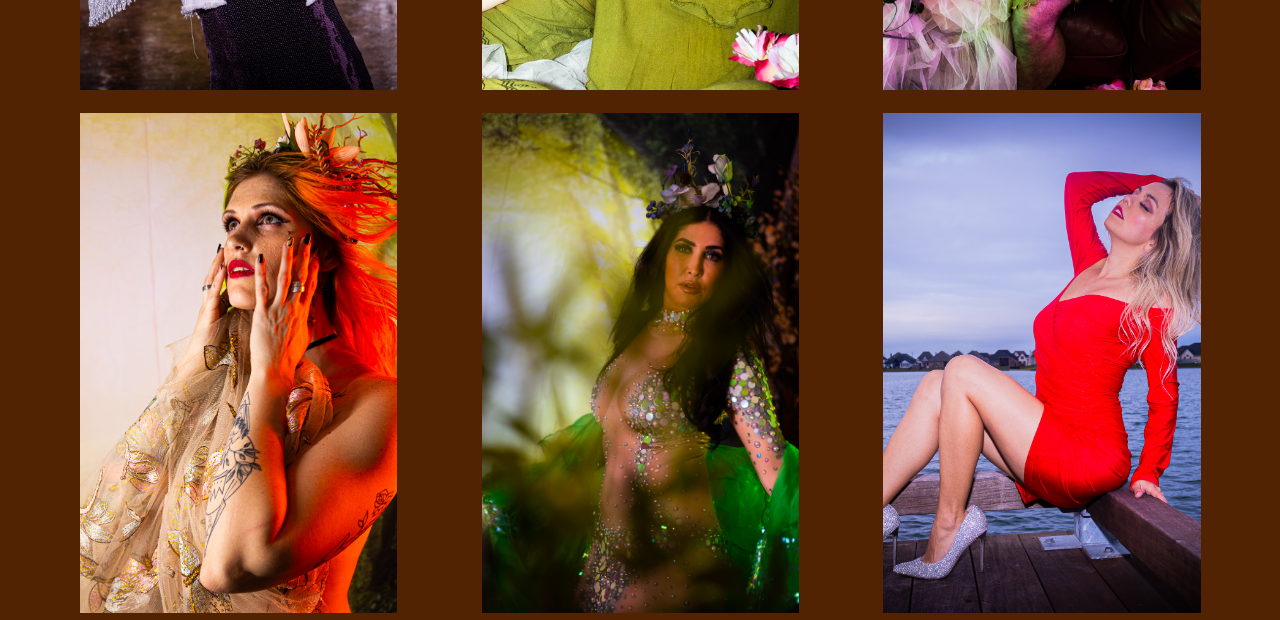
<file: HTML/portrait.html>
<!DOCTYPE html>
<html lang="en">
    <head>
        <meta charset="UTF-8">
        <meta name="viewport" content="width=device-width, initial-scale=1.0">
        <link rel="stylesheet" href="../CSS/style.css">
        <link href='https://unpkg.com/boxicons@2.1.4/css/boxicons.min.css' rel='stylesheet'>
        <title>Portrait</title>
    </head>

    <body>
        <header>
            <a href="../index.html" class="logo">
                <img src="../Images/webLogo.png" alt="image">
            </a>
            <nav>
                <ul>
                    <li><a href="../index.html">Home</a></li>
                </ul>
            </nav>
            <nav>
                <ul>
                    <li><a href="photography.html">Photography</a></li>
                </ul>
            </nav>
           
            <ul class="navlist">
                <li><a href="../index.html" style="--i:1;">Home</a></li>
                <li><a href="../index.html#about" style="--i:2;">About</a></li>
                <li><a href="../index.html#services" style="--i:3;"> Services</a></li>
                <li><a href="../index.html#skills" style="--i:4;">Skills</a></li>
                <li><a href="../index.html#portfolio" style="--i:5;">Portfolio</a></li>
                <li><a href="../index.html#contact" style="--i:6;">Contact</a></li>
            </ul>
        </header>

        <div class="portrait_grid">
            <div><img src="../Images/portrait/2T1A0334.jpg" alt=""></div>
            <div><img src="../Images/portrait/2T1A0339.jpg" alt=""></div>
            <div><img src="../Images/portrait/2T1A0637.jpg" alt=""></div>
            <div><img src="../Images/portrait/2T1A0567-2.jpg" alt=""></div>
            <div><img src="../Images/portrait/2T1A0572.jpg" alt=""></div>
            <div><img src="../Images/portrait/2T1A0637.jpg" alt=""></div>
            <div><img src="../Images/portrait/2T1A0640.jpg" alt=""></div>
            <div><img src="../Images/portrait/2T1A2098-2.jpg" alt=""></div>
            <div><img src="../Images/portrait/2T1A2113-2.jpg" alt=""></div>
            <div><img src="../Images/portrait/2T1A5544.jpg" alt=""></div>
            <div><img src="../Images/portrait/2T1A5626.jpg" alt=""></div>
            <div><img src="../Images/portrait/2T1A0197.jpg" alt=""></div>

        </div>
    <script src="../JS/script.js"></script>
    <script src="../JS/mixitup.min.js"></script>
</body>
</html>
</file>
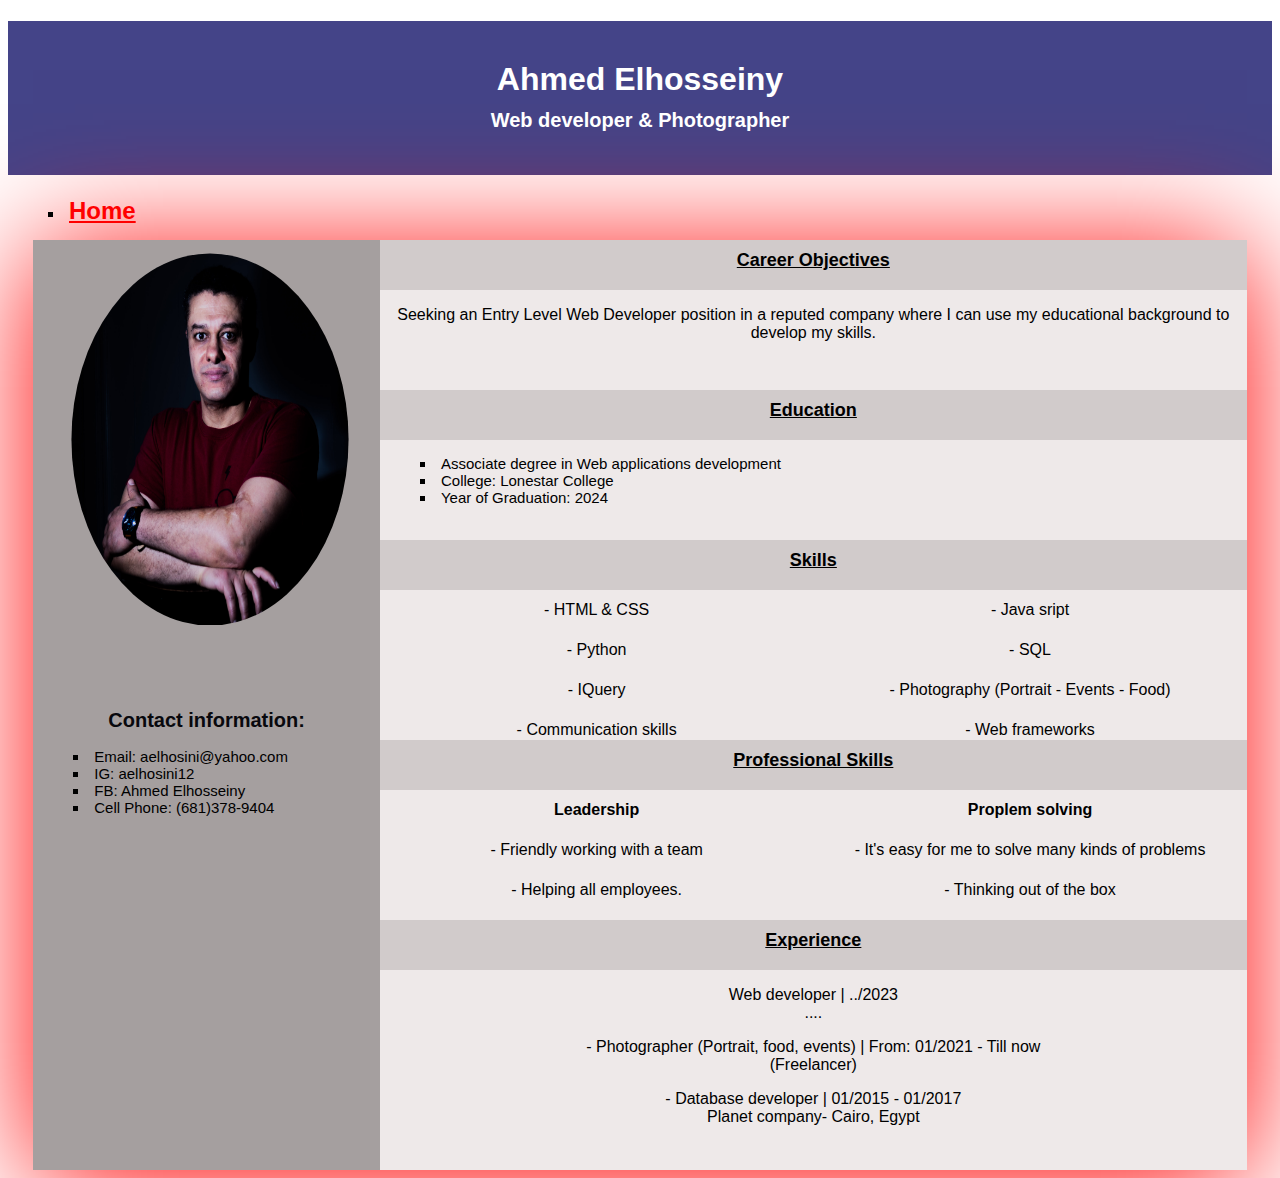
<file: HTML/resume-grid.html>
<!DOCTYPE html>
<html lang="en">
<head>
    <meta charset="UTF-8">
    <meta http-equiv="X-UA-Compatible" content="IE=edge">
    <meta name="viewport" content="width=device-width, initial-scale=1.0">
    <link rel="stylesheet" href="../CSS/resume-grid.css">

    <link href="https://fonts.googleapis.com/css2?family=Work+Sans:ital,wght@0,200;0,600;0,800;1,300;1,400&display=swap" rel="stylesheet">
    <title>Document</title>
</head>

<body>
        <header>
            <h1>Ahmed Elhosseiny <br><span>
            Web developer & Photographer</span></h1>
            <nav>
                <ul>
                    <li><a href="index.html">Home</a></li>
                </ul>
            </nav>
        </header>
        <div class="container">
            <div class="box top-left-side">
                <img src="../Images/2T1A2752-3.jpg" alt="">
                <section class="contact">
                    <h2>Contact information:</h2>
                    <ul>
                        <li>Email: aelhosini@yahoo.com</li>
                        <li>IG: aelhosini12</li>
                        <li>FB: Ahmed Elhosseiny</li>
                        <li>Cell Phone: (681)378-9404</li>
                    </ul>
                </section>
                
            </div>
            <div class="box box2">Career Objectives</div>
            
            <div class="box box3">
                <p>Seeking an Entry Level Web Developer position in a reputed company where I can use my educational background to develop my skills.</p>
            </div>
            <div class="box bottom-left-side"></div>
            <div class="box box4"> Education</div>
            <div class="box box5">
                <ul>
                    <li>Associate degree in Web applications development</li>
                    <li>College:  Lonestar College</li>
                    <li>Year of Graduation: 2024</li>
                </ul>
            </div>
            <div class="box box7">Skills</div>
            <div class="box box8">
                <p>- HTML & CSS</p>
                <p>- Java sript</p>
                <p>- Python</p>
                <p>- SQL</p>
                <p>- IQuery</p>
                <p>- Photography (Portrait - Events - Food)</p>
                <p> - Communication skills</p>
                <p> - Web frameworks</p>

            </div>
            <div class="box box9">Professional Skills</div>
            <div class="box box10">
                <h4>Leadership</h4>
                <h4>Proplem solving</h4>

                        
                    <p>- Friendly working with a team</p>
                    <p>- It's easy for me to solve many kinds of problems</p>    
                    <p>- Helping all employees.</p>
                    <p>- Thinking out of the box</p>
                        
            </div>
          
            <div class="box box13">Experience</div>
            <div class="box box14">
                <p>Web developer <span> | ../2023</span> <br> ....</p>
                        <p>- Photographer (Portrait, food, events) <span> | From: 01/2021 - Till now</span> <br> (Freelancer)</p>
                        <p>- Database developer <span> | 01/2015 - 01/2017</span> <br>Planet company- Cairo, Egypt</p>
            </div>
        </div>
                
    
</body>
</html>
</file>
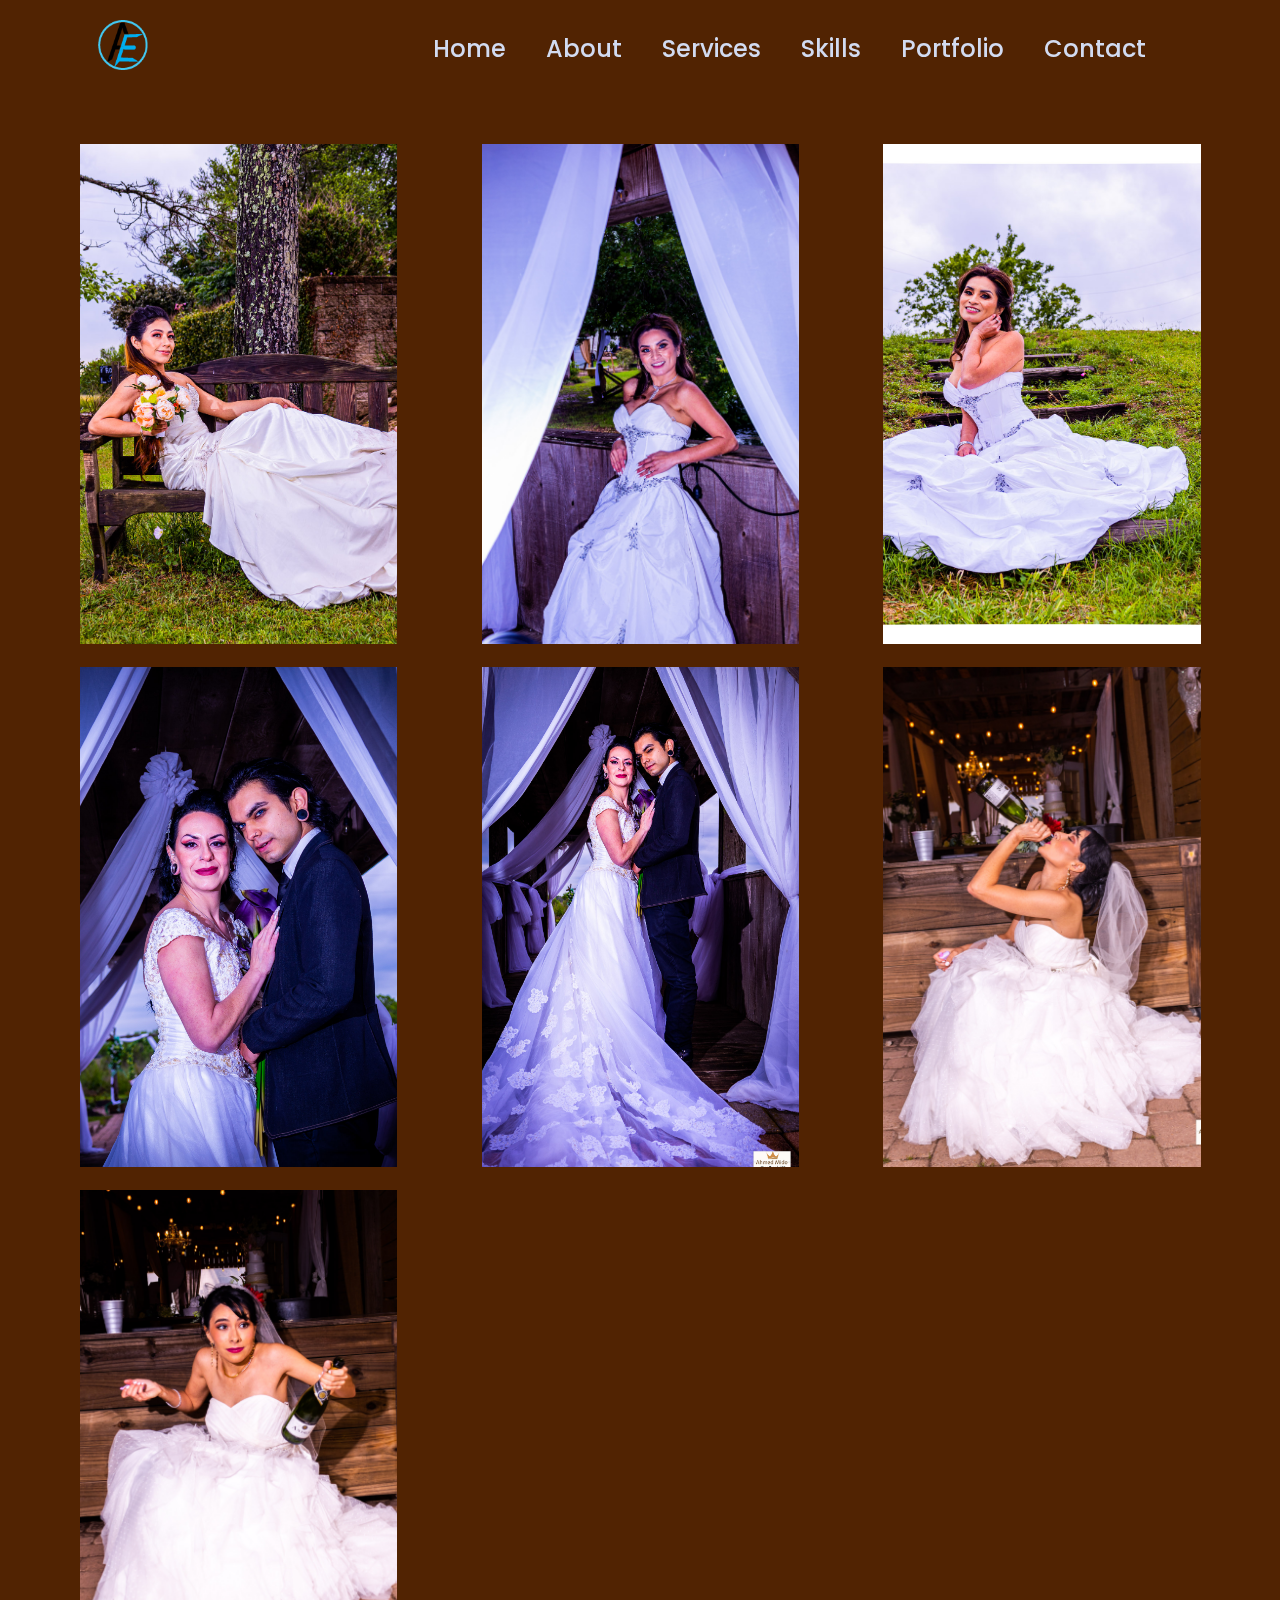
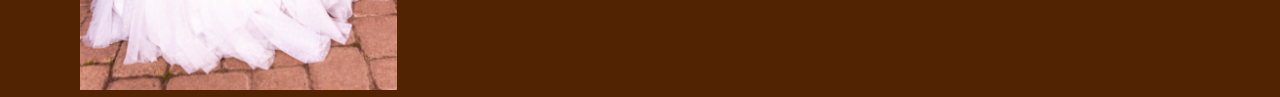
<file: HTML/wedding.html>
<!DOCTYPE html>
<html lang="en">
    <head>
        <meta charset="UTF-8">
        <meta name="viewport" content="width=device-width, initial-scale=1.0">
        <link rel="stylesheet" href="../CSS/style.css">
        <link href='https://unpkg.com/boxicons@2.1.4/css/boxicons.min.css' rel='stylesheet'>
        <title>Wedding</title>
    </head>
    <body>
        <header>
            <a href="../index.html" class="logo">
                <img src="../Images/webLogo.png" alt="image">
            </a>
            <nav>
                <ul>
                    <li><a href="../index.html">Home</a></li>
                </ul>
            </nav>
            <nav>
                <ul>
                    <li><a href="photography.html">Photography</a></li>
                </ul>
            </nav>
            <ul class="navlist">
                <li><a href="../index.html" style="--i:1;">Home</a></li>
                <li><a href="../index.html#about" style="--i:2;">About</a></li>
                <li><a href="../index.html#services" style="--i:3;"> Services</a></li>
                <li><a href="../index.html#skills" style="--i:4;">Skills</a></li>
                <li><a href="../index.html#portfolio" style="--i:5;">Portfolio</a></li>
                <li><a href="../index.html#contact" style="--i:6;">Contact</a></li>
            </ul>
        </header>

        <div class="portrait_grid">
            <div><img src="../Images/Wedding/2T1A3300.jpg" alt=""></div>
            <div><img src="../Images/Wedding/2T1A3547.jpg" alt=""></div>
            <div><img src="../Images/Wedding/2T1A3441-2.jpg" alt=""></div>
            <div><img src="../Images/Wedding/2T1A3751.jpg" alt=""></div>
            <div><img src="../Images/Wedding/2T1A3750-2.jpg" alt=""></div>
            <div><img src="../Images/Wedding/2T1A3882-2.jpg" alt=""></div>
            <div><img src="../Images/Wedding/2T1A3902.jpg" alt=""></div>


        </div>
        <script src="../JS/script.js"></script>
        <script src="../JS/mixitup.min.js"></script>
    
</body>
</html>
</file>
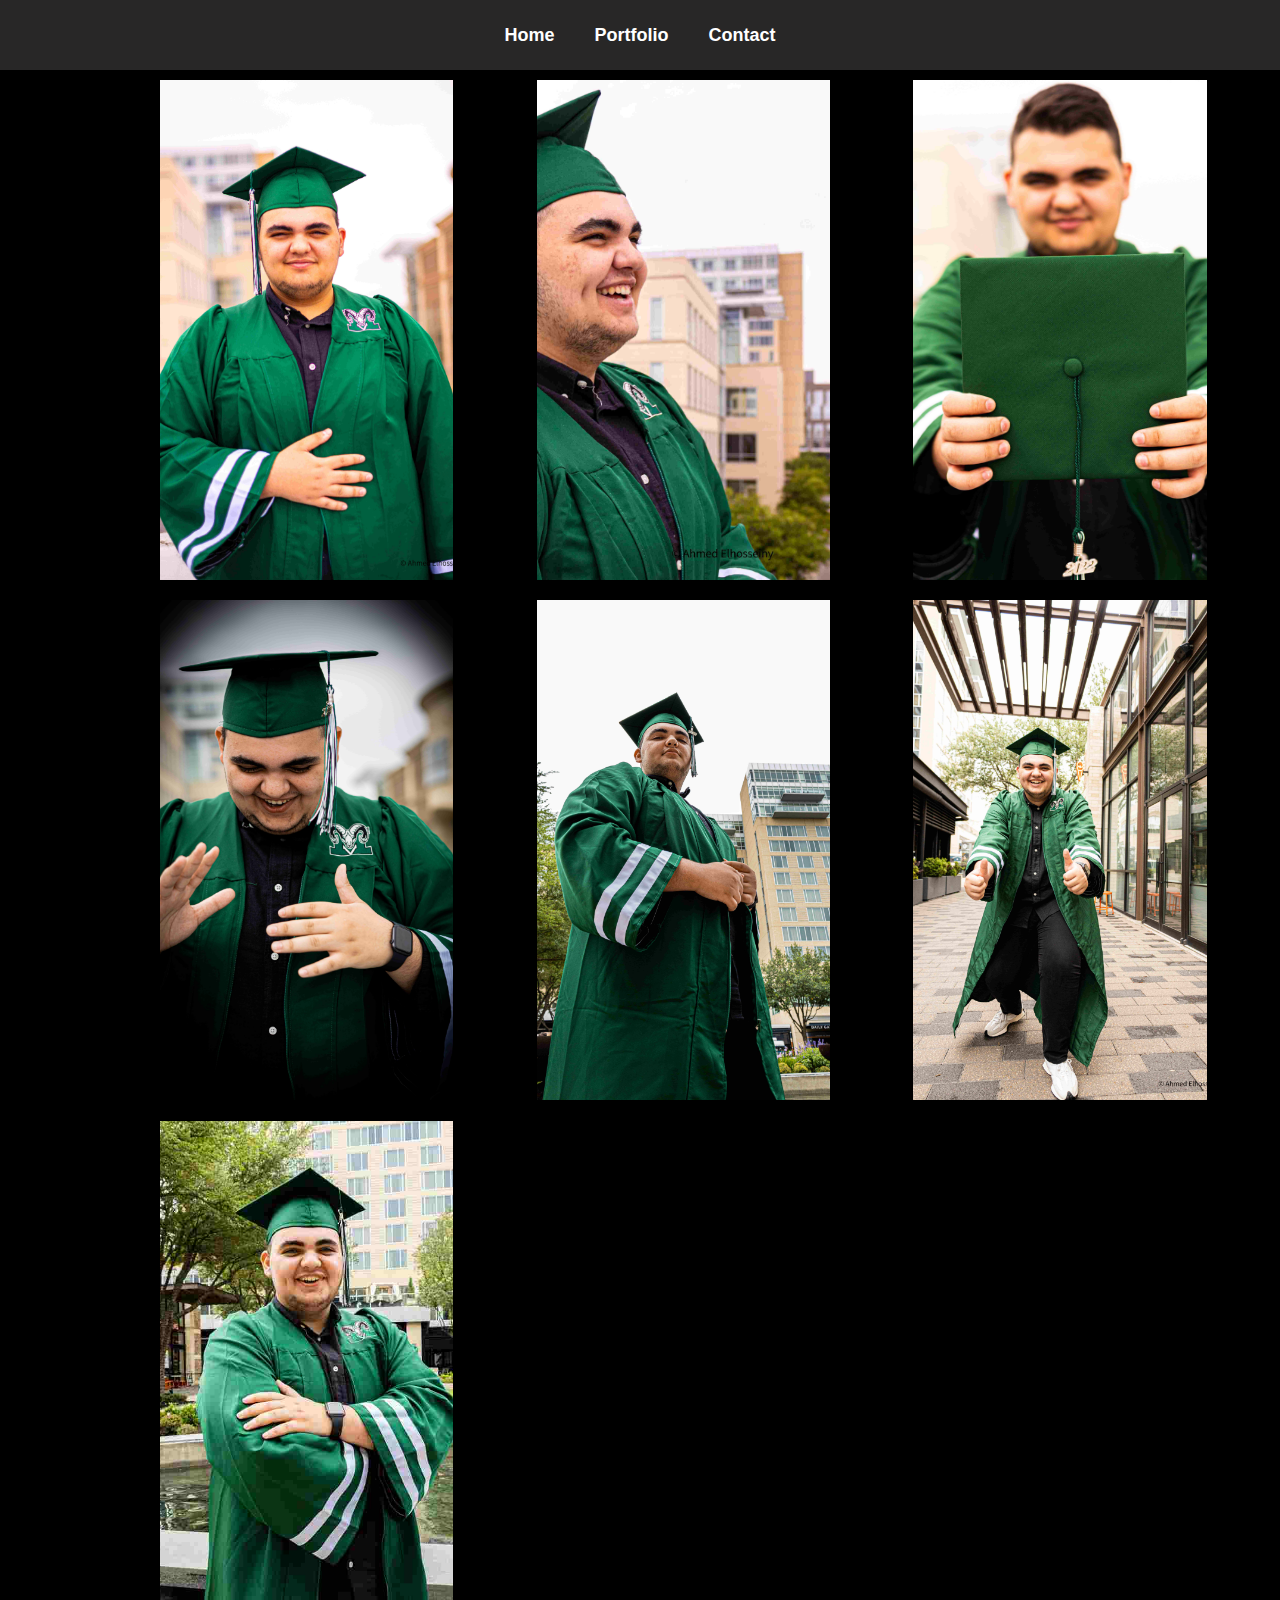
<file: MyPortfolio/HTML/graduation.html>
<!DOCTYPE html>
<html lang="en">
    <head>
        <meta charset="UTF-8">
        <meta http-equiv="X-UA-Compatible" content="IE=edge">
        <meta name="viewport" content="width=device-width, initial-scale=1.0">
        <link rel="stylesheet" href="../CSS/style.css"> 
        <link rel="stylesheet" href="../CSS/normalize.css"/>
        <link rel="stylesheet" href="../CSS/all.min.css"/>
        <title>Graduation</title>
    </head>
    <body>
        <header>
            <a href="../Images/avengers-red-aesthetic-logo-png-11662681873movycodbot.png" class="logo">
                <img src="../Images/avengers-red-aesthetic-logo-png-11662681873movycodbot.png" alt="image">
            </a>
            <nav class="navigation">
                <a href="index.html">Home</a>
                <a href="index.html#portfolio">Portfolio</a>
                <a href="contact.html">Contact</a>
            </nav> 
        </header>

        <div class="portrait_grid">
            <div><img src="../Images/Graduation/2T1A0128-2.jpg" alt=""></div>
            <div><img src="../Images/Graduation/2T1A0143.jpg" alt=""></div>
            <div><img src="../Images/Graduation/2T1A0169.jpg" alt=""></div>
            <div><img src="../Images/Graduation/2T1A0188.jpg" alt=""></div>
            <div><img src="../Images/Graduation/2T1A0331.jpg" alt=""></div>
            <div><img src="../Images/Graduation/2T1A0609.jpg" alt=""></div>
            <div><img src="../Images/Graduation/Untitled.jpg" alt=""></div>
        </div>
</body>
</html>
</file>
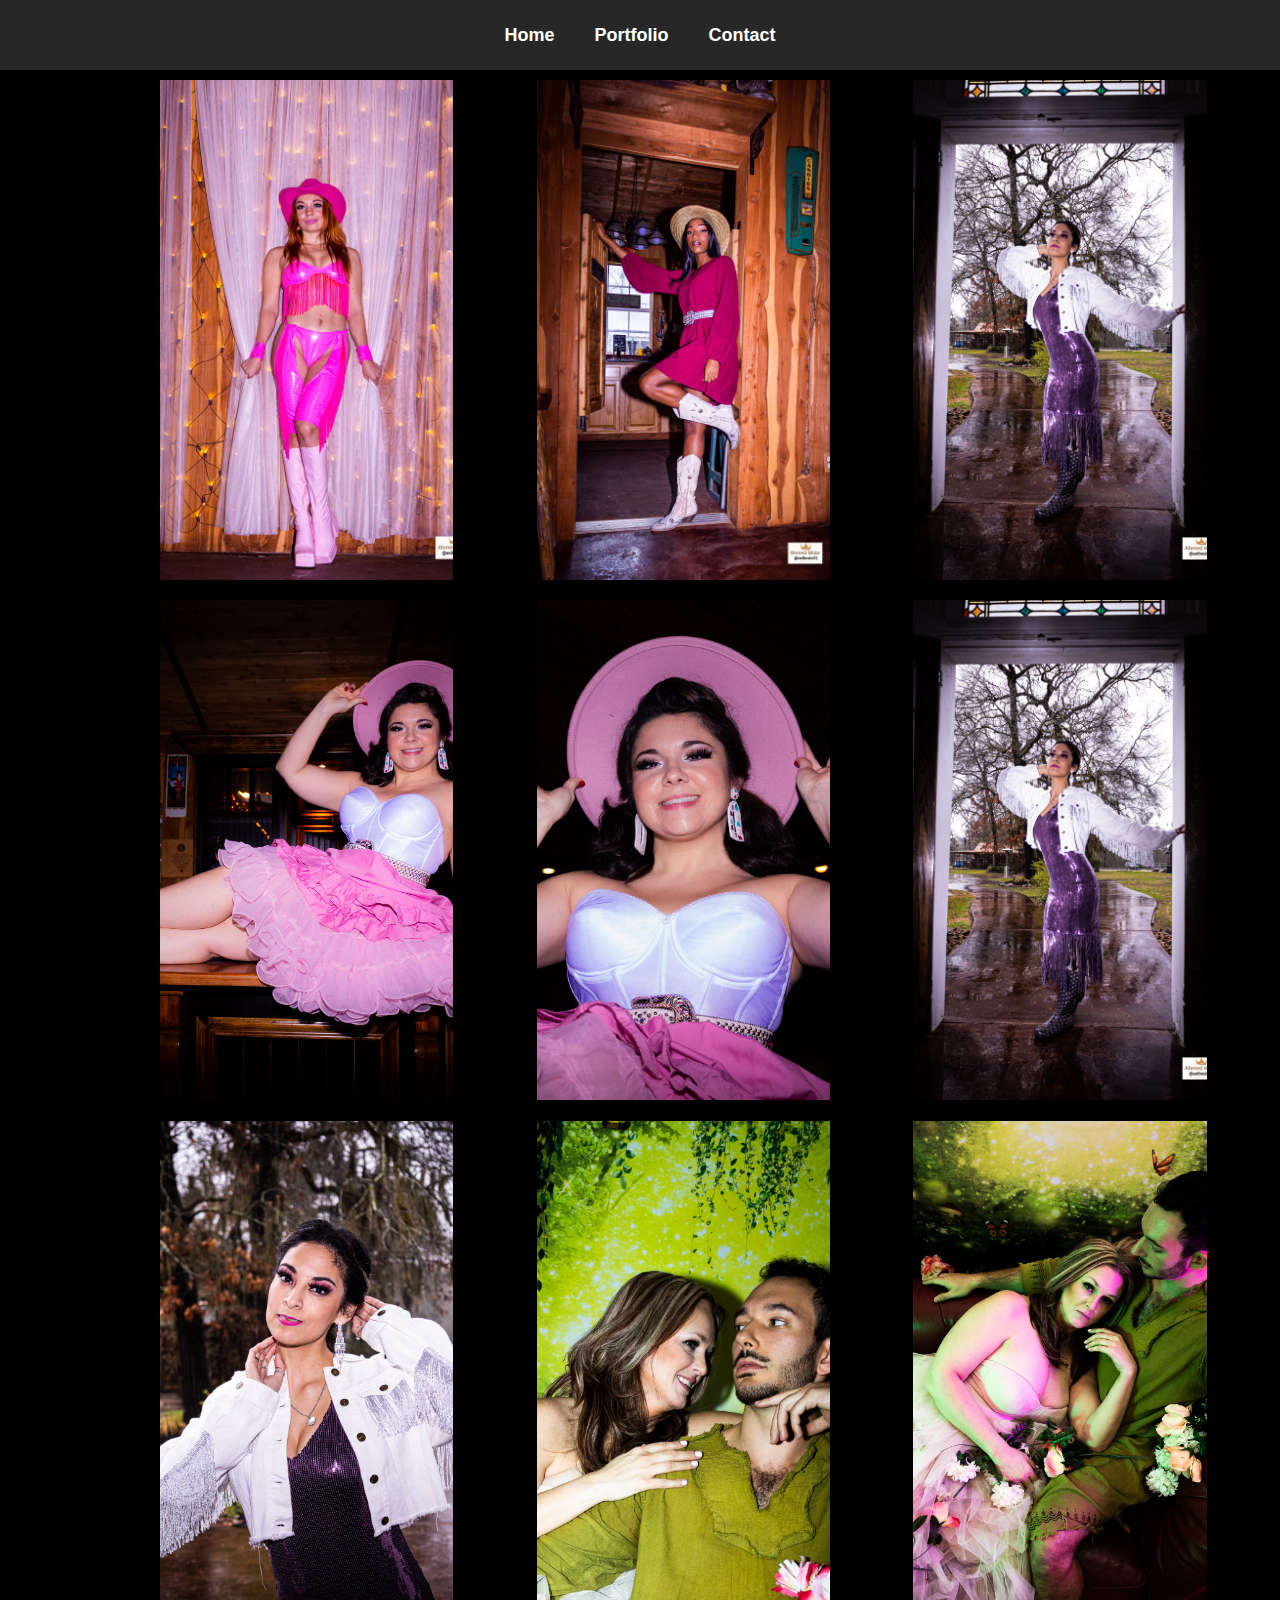
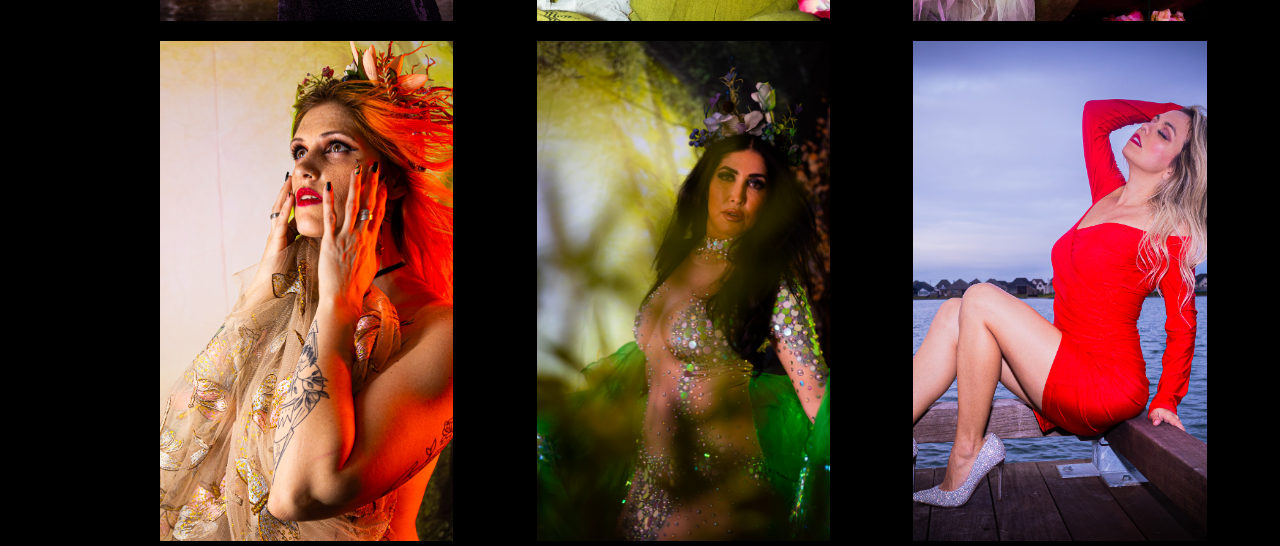
<file: MyPortfolio/HTML/portrait.html>
<!DOCTYPE html>
<html lang="en">
    <head>
        <meta charset="UTF-8">
        <meta http-equiv="X-UA-Compatible" content="IE=edge">
        <meta name="viewport" content="width=device-width, initial-scale=1.0">
        <link rel="stylesheet" href="../CSS/style.css"> 
        <link rel="stylesheet" href="../CSS/normalize.css"/>
        <link rel="stylesheet" href="../CSS/all.min.css"/>
        <title>Portrait</title>
    </head>
    <body>
        <header>
            <a href="../Images/avengers-red-aesthetic-logo-png-11662681873movycodbot.png" class="logo">
                <img src="../Images/avengers-red-aesthetic-logo-png-11662681873movycodbot.png" alt="image">
            </a>
            <nav class="navigation">
                <a href="index.html">Home</a>
                <a href="index.html#portfolio">Portfolio</a>
                <a href="contact.html">Contact</a>
            </nav>
            
        </header>

        <div class="portrait_grid">
            <div><img src="../Images/portrait/2T1A0334.jpg" alt=""></div>
            <div><img src="../Images/portrait/2T1A0339.jpg" alt=""></div>
            <div><img src="../Images/portrait/2T1A0637.jpg" alt=""></div>
            <div><img src="../Images/portrait/2T1A0567-2.jpg" alt=""></div>
            <div><img src="../Images/portrait/2T1A0572.jpg" alt=""></div>
            <div><img src="../Images/portrait/2T1A0637.jpg" alt=""></div>
            <div><img src="../Images/portrait/2T1A0640.jpg" alt=""></div>
            <div><img src="../Images/portrait/2T1A2098-2.jpg" alt=""></div>
            <div><img src="../Images/portrait/2T1A2113-2.jpg" alt=""></div>
            <div><img src="../Images/portrait/2T1A5544.jpg" alt=""></div>
            <div><img src="../Images/portrait/2T1A5626.jpg" alt=""></div>
            <div><img src="../Images/portrait/2T1A0197.jpg" alt=""></div>

        </div>
</body>
</html>
</file>
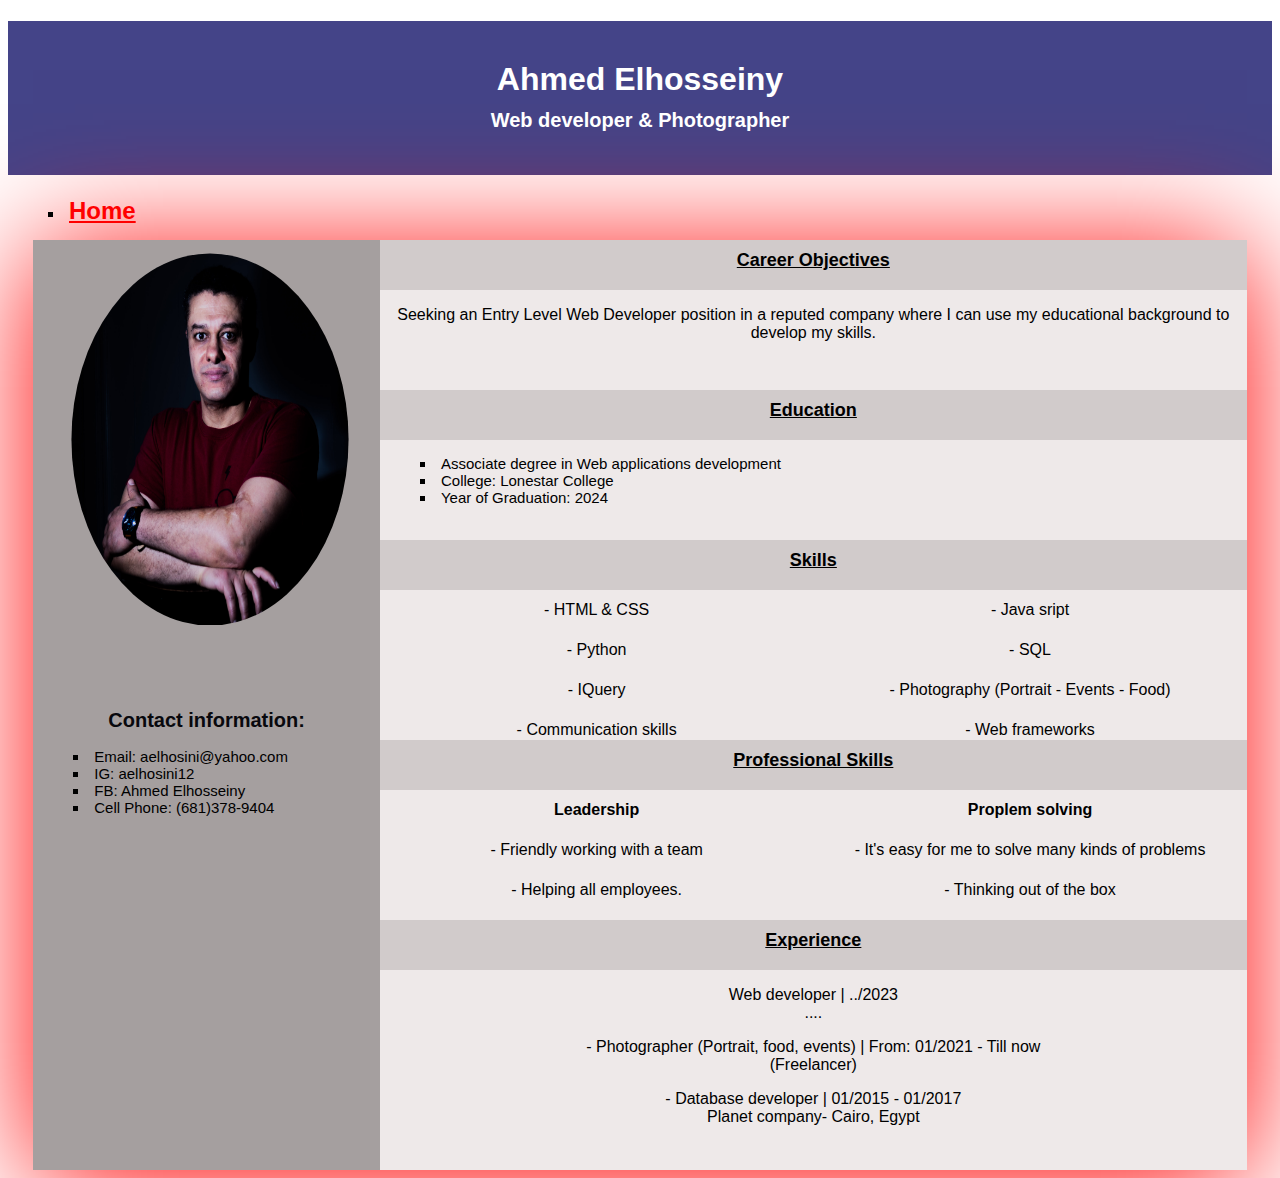
<file: MyPortfolio/HTML/resume-grid.html>
<!DOCTYPE html>
<html lang="en">
<head>
    <meta charset="UTF-8">
    <meta http-equiv="X-UA-Compatible" content="IE=edge">
    <meta name="viewport" content="width=device-width, initial-scale=1.0">
    <link rel="stylesheet" href="../CSS/resume-grid.css">

    <link href="https://fonts.googleapis.com/css2?family=Work+Sans:ital,wght@0,200;0,600;0,800;1,300;1,400&display=swap" rel="stylesheet">
    <title>Document</title>
</head>

<body>
    <header>
        <h1>Ahmed Elhosseiny <br><span>
        Web developer & Photographer</span></h1>
        <nav>
            <ul>
                <li><a href="index.html">Home</a></li>
            </ul>
        </nav>
    </header>
    <div class="container">
        <div class="box top-left-side">
            <img src="../Images/2T1A2752-3.jpg" alt="">
            <section class="contact">
                <h2>Contact information:</h2>
                <ul>
                    <li>Email: aelhosini@yahoo.com</li>
                    <li>IG: aelhosini12</li>
                    <li>FB: Ahmed Elhosseiny</li>
                    <li>Cell Phone: (681)378-9404</li>
                </ul>
            </section>
            
        </div>
        <div class="box box2">Career Objectives</div>
        
        <div class="box box3">
            <p>Seeking an Entry Level Web Developer position in a reputed company where I can use my educational background to develop my skills.</p>
        </div>
        <div class="box bottom-left-side"></div>
        <div class="box box4"> Education</div>
        <div class="box box5">
            <ul>
                <li>Associate degree in Web applications development</li>
                <li>College:  Lonestar College</li>
                <li>Year of Graduation: 2024</li>
            </ul>
        </div>
        <div class="box box7">Skills</div>
        <div class="box box8">
            <p>- HTML & CSS</p>
            <p>- Java sript</p>
            <p>- Python</p>
            <p>- SQL</p>
            <p>- IQuery</p>
            <p>- Photography (Portrait - Events - Food)</p>
            <p> - Communication skills</p>
            <p> - Web frameworks</p>

        </div>
        <div class="box box9">Professional Skills</div>
        <div class="box box10">
            <h4>Leadership</h4>
            <h4>Proplem solving</h4>

                    
                <p>- Friendly working with a team</p>
                <p>- It's easy for me to solve many kinds of problems</p>    
                <p>- Helping all employees.</p>
                <p>- Thinking out of the box</p>
                    
        </div>
      
        <div class="box box13">Experience</div>
        <div class="box box14">
            <p>Web developer <span> | ../2023</span> <br> ....</p>
                    <p>- Photographer (Portrait, food, events) <span> | From: 01/2021 - Till now</span> <br> (Freelancer)</p>
                    <p>- Database developer <span> | 01/2015 - 01/2017</span> <br>Planet company- Cairo, Egypt</p>
        </div>
    </div>
            
    
</body>
</html>
</file>
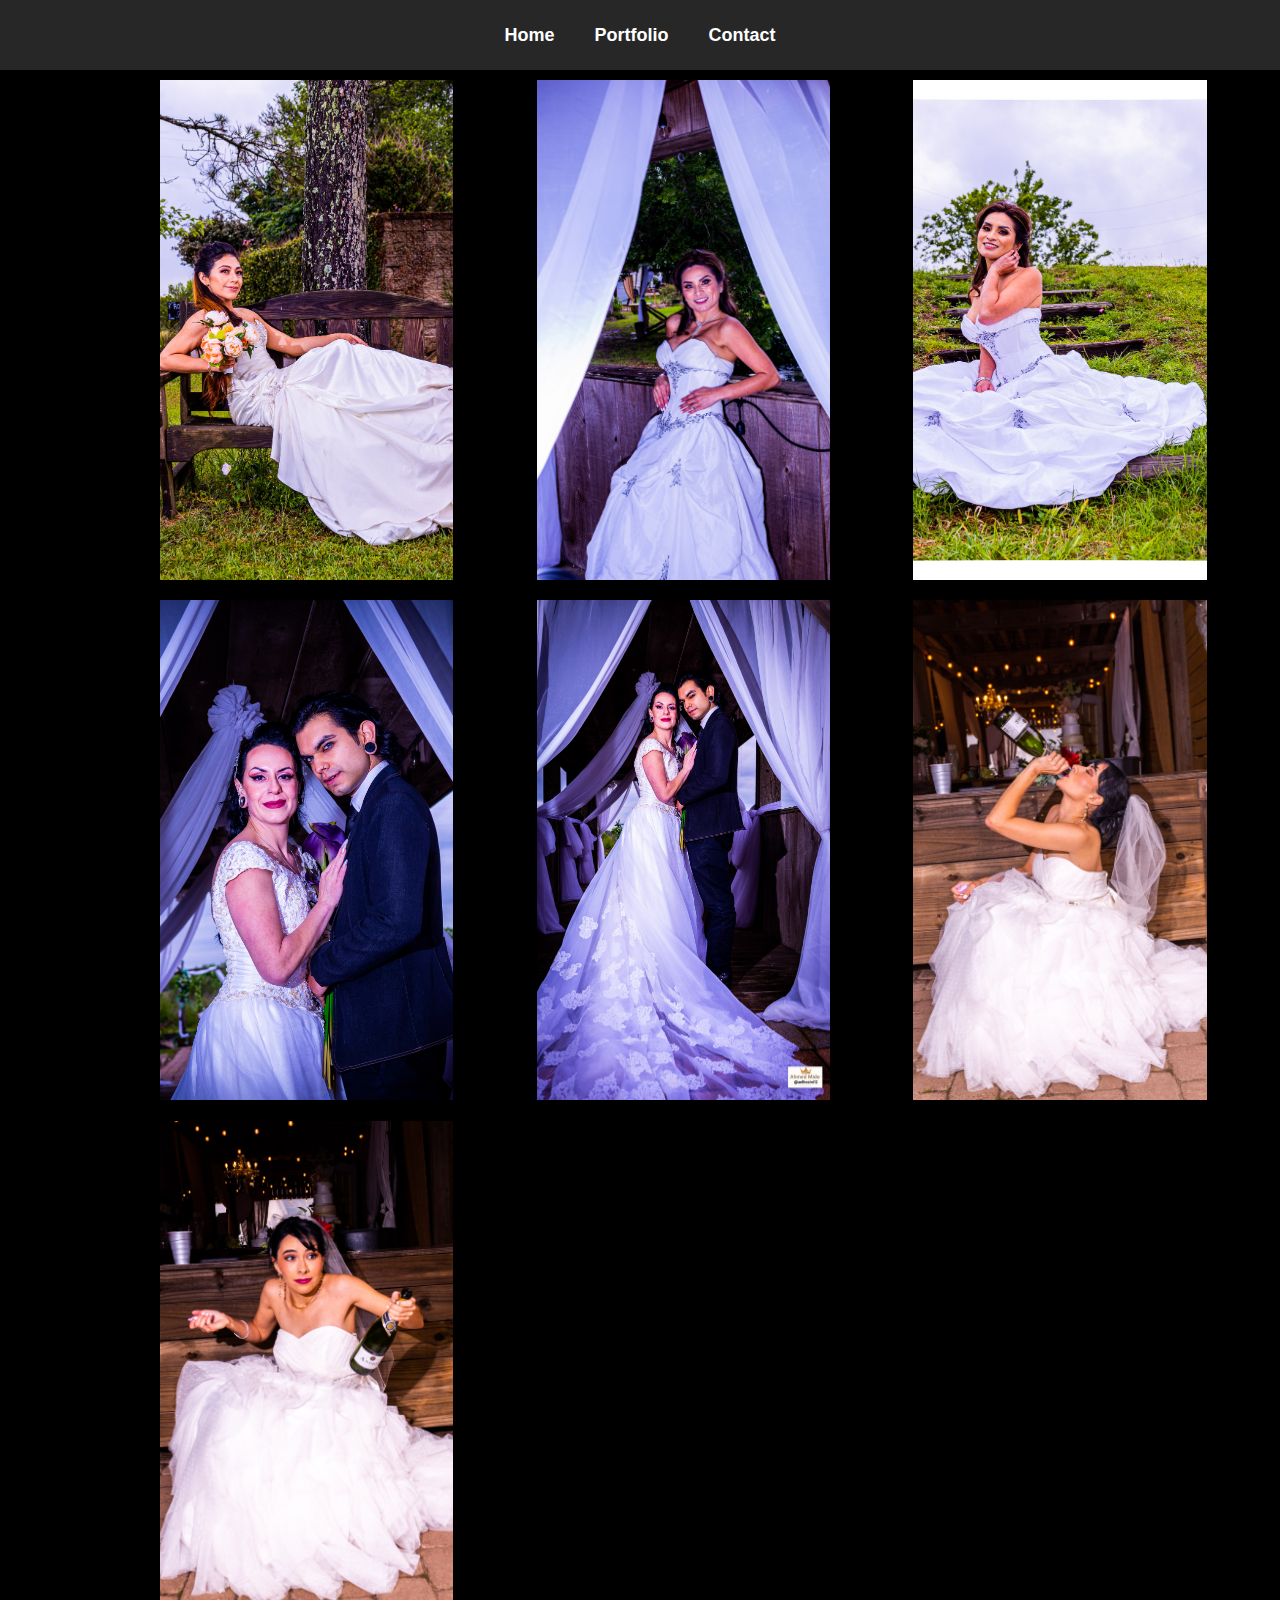
<file: MyPortfolio/HTML/wedding.html>
<!DOCTYPE html>
<html lang="en">
    <head>
        <meta charset="UTF-8">
        <meta http-equiv="X-UA-Compatible" content="IE=edge">
        <meta name="viewport" content="width=device-width, initial-scale=1.0">
        <link rel="stylesheet" href="../CSS/style.css"> 
        <link rel="stylesheet" href="../CSS/normalize.css"/>
        <link rel="stylesheet" href="../CSS/all.min.css"/>
        <title>Portrait</title>
    </head>
    <body>
        <header>
            <a href="../Images/avengers-red-aesthetic-logo-png-11662681873movycodbot.png" class="logo">
                <img src="../Images/avengers-red-aesthetic-logo-png-11662681873movycodbot.png" alt="image">
            </a>
            <nav class="navigation">
                <a href="index.html">Home</a>
                <a href="index.html#portfolio">Portfolio</a>
                <a href="contact.html">Contact</a>
            </nav> 
        </header>

        <div class="portrait_grid">
            <div><img src="../Images/Wedding/2T1A3300.jpg" alt=""></div>
            <div><img src="../Images/Wedding/2T1A3547.jpg" alt=""></div>
            <div><img src="../Images/Wedding/2T1A3441-2.jpg" alt=""></div>
            <div><img src="../Images/Wedding/2T1A3751.jpg" alt=""></div>
            <div><img src="../Images/Wedding/2T1A3750-2.jpg" alt=""></div>
            <div><img src="../Images/Wedding/2T1A3882-2.jpg" alt=""></div>
            <div><img src="../Images/Wedding/2T1A3902.jpg" alt=""></div>


        </div>
</body>
</html>
</file>
<file: CSS/style.css>
@import url('https://fonts.googleapis.com/css2?family=Poppins:wght@100;200;300;400;500;600;700;800;900&family=Roboto:ital,wght@0,100;0,300;0,400;0,500;0,700;0,900;1,400;1,500;1,700&display=swap');

*{
    margin: 0;
    padding: 0;
    box-sizing: border-box;
    list-style: none;
    scroll-behavior: smooth;
    text-decoration: none;
}

:root{
    --text-color:#d2dbf1;
    --hover-color:#12f7ff;
    --bg-color:#512302;
    --secon-bg-color:rgb(48, 45, 45);
    --big-font:2.5rem;
    --norma1-font:2rem;
    --neon-box-shadow:0 0 .5rem #12f7ff;
    --h2-font:3rem;
    --h3-font:1.5rem;
    --font-neon-text-shadow:0 0 10px #12f7ff,
    0 0 20px #12f7ff,
    0 0 30px #12f7ff,
    0 0 40px #12f7ff,
    0 0 70px #12f7ff,
    0 0 80px #12f7ff,
    0 0 100px #12f7ff,
    0 0 150px #12f7ff;
}
::-webkit-scrollbar{
    height: 0;
    width: .5rem;
}
::-webkit-scrollbar-track{
    background: var(--secon-bg-color);
}
::-webkit-scrollbar-thumb{
    background: var(--hover-color);
    border-radius: 5rem;
}

body{
    font-family: "poppins",sans-serif;
    background-color: var(--bg-color);
    color: var(--text-color);
}
header{
    position: fixed;
    top: 0;
    left: 0;
    z-index: 2;
    border-bottom: 1px solid transparent;
    display: flex;
    align-items: center;
    justify-content: space-between;
    width: 100%;
    padding: 20px 10%;
}
header.sticky{
    background: var(--bg-color);
    border-bottom: 1px solid var(--secon-bg-color);
    padding: 12px 10%;
    z-index: 100;
}
header li a{
    color: var(--hover-color);
    font-weight: 600;
    font-size: x-large;
}
span{
    color: var(--hover-color);
}
.navlist{
    display: flex;
}
.navlist a{
    display: inline-block;
    color: var(--text-color);
    font-weight: 500;
    padding: 10px 20px;
    animation: slidAnimation 1s ease forwards;
    animation-delay: calc(.3s* var(--i));
}
.navlist a:hover{
    color: var(--hover-color);
    text-shadow: 0 0 10px #12f7ff,
    0 0 20px #12f7ff,
    0 0 30px #12f7ff,
    0 0 40px #12f7ff,
    0 0 70px #12f7ff,
    0 0 80px #12f7ff,
    0 0 100px #12f7ff,
    0 0 150px #12f7ff;
}
.navlist a.active{
    color: var(--hover-color);
}
.logo img{
    height: 50px;
    width: 50px;
    margin-left: -60%;
}
#menu-icon{
    font-size: 1.8rem;
    z-index: 10001;
    cursor: pointer;
    margin-left: 25px;
    background: var(--hover-color);
    border-radius: 5px;
    color: var(--secon-bg-color);
    display: none;
}
section{
    padding: 100px 10%;
}
.home{
    min-height: 100vh;
    height: 100px;
    width: 100%;
    display: grid;
    grid-template-columns: repeat(2,1fr);
    align-items: center;
    grid-gap: 4em;
}
.home-content{
    max-width: 100%;
}
.home-content h1{
    font-size: var(--big-font);
    font-weight: 700;
}

.change-text{
    font-size: 1.5rem;
    font-weight: 600;
}
.change-text h3{
    display: inline-flex;
    margin: 0;
    vertical-align: top;
}
.change-text h3 .word{
    position: absolute;
    display: flex;
    opacity: 0;
}
.home-content p{
    color: #bdbdbd;   
    line-height: 1.6;
}
.info-box{
    display: inline-flex;
    justify-content: space-between;
    align-items: center;
    width: 300px;
    margin: 1rem 0 2rem;
}


.info-box h5{
    font-weight: 600;
    color: var(--text-color);
    font-size: 1rem;
}
.info-box span{
    font-size: .9rem;
    color: #bdbdbd;
}
.btn-box{
    display: flex;
    justify-content: Center;
    width: 340px;
    height: 45px;
}
.btn-box .btn{
    display: inline-flex;
    justify-content: center;
    align-items: center;
    width: 165px;
    height: 100%;
    background: var(--hover-color);
    color: var(--bg-color);
    font-size: 15px;
    letter-spacing: 1px;
    font-weight: 600;
    transition: .6s;
    box-shadow: var(--neon-box-shadow);
    border-radius: 7%;
    position: relative; overflow: hidden;
    z-index: 1;
    border: 2px solid var(--hover-color);
}
.btn:hover{
    color: var(--hover-color);
}
.btn::before{
    content: "";
    position: absolute;
    top:0;
    left: 0;
    background: var(--bg-color);
    width: 0;
    height: 100%;
    z-index: -1;
    transition: .4s;
}
.btn:hover::before{
    width: 100%;
}
.btn:nth-child(2) {
    background: var(--bg-color);
    color: var(--hover-color);
}
.btn:nth-child(2):hover{
    color: var(--bg-color)
}
.btn:nth-child(2)::before{
    background: var(--hover-color);
}


.social-icons{
    margin-top: 5rem;
    display: flex;
    justify-content: space-between;
    width: 220px;
    height: 40px;
    margin-left: 14%;
}
.social-icons a{
    display: inline-flex;
    width: 50px;
    height: 100%;
    font-size: 27px;
    justify-content: center;
    align-items: center;
    background: var(--bg-color);
    color: var(--hover-color);
    border: 2px solid var(--hover-color);
    transition: .6s;
    box-shadow: 0 0 0.6rem #12f7ff;
    border-radius: 8px;
    position: relative;
    z-index: 1;
    overflow: hidden;
}
.social-icons a:hover{
    color: var(--bg-color);

}
.social-icons a::before{
    content: "";
    position: absolute;
    left: 0;
    top: 0;
    width: 0;
    height: 100%;
    background: var(--hover-color);
    transition: .6s;
    z-index: -1;
}
.social-icons a:hover::before{
    width: 100%;
}
.home-image{
    position: relative;
}
.img-box img{
    width: 100%;
    min-width: 200px;
    height: auto;
}
.img-box{
    text-align: center;
}
.liquid-shape{
    position: absolute;
    width: 100%;
    height: 100%;
    z-index: -1;
    top: 10%;
}
.liquid-shape:nth-child(2){
    filter: blur(30px);
}
/* <<<<<<<<<<<<<<<<<    About  >>>>>>>>>>>>>>>>>>>>>>>> */



.img-about img{
    width: 100%;
    min-width: 200px;
}
.about{
    display: flex;
    justify-content: center;
    align-items: center;
    grid-gap: 8em;
    background-color: var(--secon-bg-color);
}
.about .img-about{
    text-align: center;
    position: relative;
    
}
.about .img-about p{
    font-size: 15px;

}
.about .img-about img{
    max-width: 600px;
    height: 500px;
}
.home-image .img-about{
    z-index: 3;
}
.about-content span{
    color: #fdfdfd;
    font-size: .8rem;
    font-weight: 200;
    letter-spacing: 2px;
    text-transform: uppercase;
}
.about-content h3{
    font-weight: 700;
    font-size: var(--norma1-font);
    color: var(--hover-color);
}
.about-content p{
    color: #fdfdfd;
    font-weight: 300;
    margin-bottom: 1.5rem;
}
.info-about1, .info-about2, .info-about3{
    background: var(--bg-color);
    font-size: .5rem;
    position: absolute;
    padding: 10px;
    width: 50px;
    height: 90px;
    border-radius: 70% 30% 65% 35% / 20% 30% 70% 80%;
    display: block;
    box-shadow: var(--neon-box-shadow);
    border: 1px solid var(--hover-color);
    outline: 2px solid var(--bg-color);
    z-index: 3;
    animation: morph 6s linear infinite;  
}
.info-about1{
    left: 10%;
    top: 34%;
}
.info-about2{
    left: 66%;
    top: 15%;
}
.info-about3{
    left: 61%;
    top: 70%;
}
.img-about span{
    color: var(--hover-color);
    font-size: 1rem;
    
}
.animation_shape{
    position: absolute;
    width: 100%;
    height: 100%;
    z-index: 2;
    top: 10%;
}
.animation_shape:nth-child(2){
    filter: blur(30px);
}
#check0{
    display: none;
}
#check0:checked ~ .read_more{
    display: block;
    width: 800px;
    line-height: 33px;

}
#check0:checked ~ label{
    visibility: hidden;
}
#check0:checked ~ label::after{
    content: "View less";
    visibility: visible;
    display: flex; 
    color: var(--bg-color);
    cursor: pointer;
    width: 250px;
    height: 45px;
    font-size: 15px;
    font-weight: 600;
    justify-content: center;
    align-items: center;
    background: var(--hover-color);
    letter-spacing: 1px;
    box-shadow: var(--neon-box-shadow);
    border-radius: 10%;
    border: 3px solid rgb(128, 33, 33);
    z-index: 1;
}

/* <!-- .................  Services Section ..............  --> */

.main-text{
    width: 100%;
    text-align: center;
    margin-bottom: 2rem;
    color: var(--hover-color);
}
.main-text h2{
    font-weight: 700;
    font-size: var(--norma1-font);
}
.main-text span{
    color: #fdfdfd;
    font-size: .8rem;
    font-weight: 200;
    letter-spacing: 2px;
    text-transform: uppercase;
}
.section-services{
    display: flex;
    justify-content: center;
    align-items: center;
    flex-wrap: wrap;
    grid-gap: 2rem;
}
.section-services .service-box{
    flex: 1 1 18rem;
    padding: 2rem 1rem 2rem;
    text-align: center;
    background: var(--secon-bg-color);
    transition: transform .6s;
    border-radius: 10px;
}
#check1{
    display: none;
}
#check1:checked ~ .read_more{
    display: block;
}
#check1:checked ~ label{
    visibility: hidden;
}
.read_more{
    display: none;
    transition: 1s linear;
}
label{
    display: inline-flex; 
    cursor: pointer;
    margin-top: 5px;
    color: var(--bg-color);
    width: 165px;
    height: 45px;
    font-size: 15px;
    font-weight: 600;
    justify-content: center;
    align-items: center;
    background: var(--hover-color);
    letter-spacing: 1px;
    box-shadow: var(--neon-box-shadow);
    border-radius: 10%;
    border: 3px solid rgb(128, 33, 33);
    z-index: 1;
} 
#check1:checked ~ label::after{
    content: "View less";
    visibility: visible;
    display: flex; 
    color: var(--bg-color);
    cursor: pointer;
    width: 250px;
    height: 45px;
    font-size: 15px;
    font-weight: 600;
    justify-content: center;
    align-items: center;
    background: var(--hover-color);
    letter-spacing: 1px;
    box-shadow: var(--neon-box-shadow);
    border-radius: 10%;
    border: 3px solid rgb(128, 33, 33);
    z-index: 1;
}

#check2{
    display: none;
}
#check2:checked ~ .read_more{
    display: block;
}
#check2:checked ~ label{
    visibility: hidden;
}
#check2:checked ~ label::after{
    content: "View less";
    visibility: visible;
    display: flex; 
    color: var(--bg-color);
    cursor: pointer;
    width: 250px;
    height: 45px;
    font-size: 15px;
    font-weight: 600;
    justify-content: center;
    align-items: center;
    background: var(--hover-color);
    letter-spacing: 1px;
    box-shadow: var(--neon-box-shadow);
    border-radius: 10%;
    border: 3px solid rgb(128, 33, 33);
    z-index: 1;
}
#check3{
    display: none;
}
#check3:checked ~ .read_more{
    display: block;
}
#check3:checked ~ label{
    visibility: hidden;
}
#check3:checked ~ label::after{
    content: "View less";
    visibility: visible;
    display: flex; 
    color: var(--bg-color);
    cursor: pointer;
    width: 250px;
    height: 45px;
    font-size: 15px;
    font-weight: 600;
    justify-content: center;
    align-items: center;
    background: var(--hover-color);
    letter-spacing: 1px;
    box-shadow: var(--neon-box-shadow);
    border-radius: 10%;
    border: 3px solid rgb(128, 33, 33);
    z-index: 1;
}



.service-btn{
    width: auto;
    justify-content: center;
}
.service-box:hover{
    transform: translateY(-.7rem);
}
.service-icon{
    border:2px solid var(--hover-color);
    padding: 2rem;
    margin-bottom: 10px;
    background: var(--bg-color);
    display: flex;
    align-items: center;
    font-size: 2rem;
    border-radius: 50%;
    position: relative;
    color: var(--hover-color);
    box-shadow: var(--neon-box-shadow);
    outline: 3px solid var(--bg-color);
}
.service-box h3{
    margin-top: 10px;
    font-size: var(--h3-font);
}
.service-box p{
    margin: .5rem 0 1.5rem 0;
    font-weight: 300;
    letter-spacing: 2px;
    color: #bdbdbd;
    line-height: 1.6;
}
/* <<<<<<<<<<<<<<<<<<<<<<<<<<<<<<<<<<<<<<<<<<<<<<
<<<<<<<<<<<<<<<<<<<<<   Skills section   <<<<<<<<<<<<<<<<<<<<<<<< */

 .skills{
    background:var(--secon-bg-color);
}

.skill-main{
    width: 50%;
    justify-content: center;
    margin: 1rem auto;
    margin-bottom: 3rem;

}
.skill-bar{
    margin-bottom: 50px;
}
.skill-main h3{
    margin-bottom: 40px;
    text-align: center;
    font-size: var(--h3-font);
}
.skill-left .skill-bar .info{
    display: flex;
    justify-content: space-between;
    align-items: center;
    padding: 0 10px; 
}

.skill-left .skill-bar .bar{
    position: relative;
    width: 100%;
    height: 10px;
    background-color: rgb(154, 63, 7);
    border-radius: 25px;
    margin-top: 10px;
  
}
.skill-bar .bar span{
    width: 50%;
    height: 100%;
    position: absolute;
    background: var(--hover-color);
    border-radius: 25px;
    box-shadow: 0 2px 0 yellow;
}

.skill-bar .bar .html{
    width: 70%;
    animation: html 4s;
}
.skill-bar .bar .css{
    width: 70%;
    animation: css 4s;
}
.skill-bar .bar .JS{
    width: 40%;
    animation: JS 2s;
}
.skill-bar .bar .illustrator{
    width: 75%;
    animation: illustrator 5s;
}
.skill-bar .bar .video{
    width: 60%;
    animation: video 3s;
}
.skill-bar .bar .photo{
    width: 50%;
    animation: photo 2s;
}



/*--------------- Right Skills ---------------- */


/* <<<<<<<<<<<<<<<<<<<<<<<<<<<  Portfolio section >>>>>>>>>>>>>>>>>>>>>>>>>>>> */




.fillter-buttons{
    text-align: center;
    margin-bottom: 2rem;
}
.fillter-buttons .btn{
    background: none;
    outline: none;
    border: none;
    cursor: pointer;
    font-size: .85rem;
    font-weight: 600;
    letter-spacing: .5px;
    margin-left: 1.3rem;
    color: var(--text-color);
}
.fillter-buttons .btn:hover{
    color: var(--hover-color);
}
.portfolio-gallery{
    display: grid;
    grid-template-columns: repeat(auto-fill , minmax(270px, 1fr));
    gap:2rem;
    margin-left: 4%;
}
.port-box{
    position: relative;
    border-radius: 15px;
    overflow: hidden;
    background: #292e33;
    display: flex;
    grid-template-rows: 1fr auto;
    align-items: center;
    justify-content: center;
    justify-items: center;
    border: 2px solid var(--hover-color);
    box-shadow: var(--neon-box-shadow);
}

.port-image{
    display: flex;
    align-items: center;
    justify-content: center;
    height: 100%;
    width: 100%;
}
.port-image img{
    width: 100%;
    height: 100%;
    transition: .5s;
}
.port-content{
    position: absolute;
    bottom: 0;
    left: 0;
    width: 100%;
    height: 100%;
    opacity: 0;
    background: linear-gradient(rgb(0,0,0,.2), #12f7ff);
    display: flex;
    align-items: center;
    justify-content: center;
    flex-direction: column;
    text-align: center;
    transition: .5s;
    padding: 0 2rem;
}
.port-box:hover .port-content{
    opacity: 1;
}
.port-box:hover .port-image img{
    transform: scale(1.2);
}
.port-content h3{
    font-size: 2rem;
    font-weight: 600;
    color:#ddef19;
}
.port-content p{
    font-size: .8rem;
    margin: 5px 0 15px 0;
}
.port-content a{
    background: #ffff;
    border-radius: 50%;
    display: inline-flex;
    justify-content: center;
    align-items: center;
    width: 50px;
    height: 50px;
    border: 1px solid var(--hover-color);
    outline: 2px solid #fff;
}
.port-content a i{
    font-size: 1.3rem;
    color: red;
}
/* <<<<<<<<<<<<<<< Contact section >>>>>>>>>>>>>>>>>>>>>>>>>>> */

.contact{
    background: var(--secon-bg-color);
    width: 100%;
}
.contact form{
    text-align: center;
    max-width: 50rem;
    margin: 1rem auto;
    margin-bottom: 3rem;
}
.contact form input,
.contact form textarea{
    width: 100%;
    color: var(--text-color);
    background: var(--bg-color);
    margin-bottom: .8rem;
    border: none;
    border-radius: 5px;
    padding: .7rem;
}
.content form textarea{
    resize: none;
}
.formBtn{
    display: flex;
    justify-content: center;
    width: 100%;
}
.formBtn .btn{
    cursor: pointer;
    font-size: 1rem;
}
footer{
    padding: 1.5rem 10%;
    display: flex;
    align-items: center;
    justify-content: center;
}

.scroll-scale{
    opacity: 0;
    transform: scale(.9);
    transition: all 2s;
}
.scroll-bottom{
    opacity: 0;
    transform:translateY(150px); 
    transition: 2s;
}
.scroll-top{
    opacity: 0;
    transform: rotate(90deg);
    transition: 2s;
}
.show-items{
    opacity: 1;
    transform: translateX(0);
}

/* <<<<<<<<<<<<<<<<    PHOTOGRAPHY      >>>>>>>>>>>>>>>>>>>>> */

.projects{
    background-color:var(--body-color);
    margin-top: -8em;
}
.project-card{
    position: relative;
    border: 1px solid white;
    width: 25%;
    overflow: hidden;
    border-radius: 50%;
    margin: 20px;
    transition: .7s;
    background-color:rgb(40, 39, 39);
    
}


.content{
    width: 100%;
    height: 100%;
    display: flex;
    justify-content: center;  
    flex-direction: row;
    flex-wrap: wrap;
}   
.project-card:hover{
    transform: scale(1.1);
    opacity: .7;
}

.project-image img{
    width: 100%;
}
.more-details{
    text-decoration: none;
    color: var(--title);
    padding-bottom: 1em;
    display: flex;
    text-align: center;
    justify-content: center;
    padding-top: 20px;
    font-weight: 600;
    font-size: large;
}
.cards{
    color:white;
    font-size:x-large;
    font-weight: 600;
    text-align: center;
}
.cards p{
    color:white;
}
.portrait_grid > div:hover{
    transform: scale(1.2);
    transition: .7s;
}
.portrait_grid{
    margin-top: 4rem;
    display: grid;
    grid-template-columns: repeat(3, 1fr);
    gap: 1rem;
    overflow: hidden;
    padding-top: 5em;
    padding-left: 5em;
    column-gap: 5px;
    
}

.portrait_grid img{

    height: 500px;
    width: 80%;
    object-fit: cover;
}

.graphic_grid > div:hover{
    transform: scale(1.2);
    transition: .7s;
}
.graphic_grid{
    margin-top: 4rem;
    display: grid;
    grid-template-columns: repeat(2, 1fr);
    gap: 1rem;
    overflow: hidden;
    padding-top: 7em;
    padding-left: 7em;
    padding-right: 7em;
    column-gap: 4em;
    
}

.graphic_grid img{

    height: 70%;
    width: 90%;
    object-fit:fill;
}



@keyframes morph{
    0%,
    100%{
        border-radius: 40% 60% 70% 30% / 40% 40% 60% 50%;
    }
    30%{
        border-radius: 70% 30% 50% / 30% 30% 70% 70%;
    }
    60%{
        border-radius: 100% 60% 60% 100% / 100% 100% 60% 60%;
    }
    80%{
        border-radius: 70% 31% 66% 34% / 21% 30% 70% 79%;
    }   
}


@keyframes html{
    0%{
        width: 0%;
    }
    100%{
        width: 70%;
    }
}
@keyframes css{
    0%{
        width: 0%;
    }
    100%{
        width: 70%;
    }
}

@keyframes JS{
    0%{
        width: 0%
    }
    100%{
        width: 40%;
    }
}
@keyframes illustrator{
    0%{
        width: 0%
    }
    100%{
        width: 75%;
    }
}
@keyframes video{
    0%{
        width: 0%
    }
    100%{
        width: 60%;
    }
}
@keyframes photo{
    0%{
        width: 0%
    }
    100%{
        width: 50%;
    }
}
@keyframes glow{
    0%{
        background: var(--bg-color);
        box-shadow: none;
    }
    100%{
        background:var(--hover-color);
        box-shadow: var(--neon-box-shadow);
    }
}



@keyframes slidAnimation{
    0%{
        opacity: 0;
        transform: translateY(100px);
    }
    100%{
            opacity: 1;
            transform: translateY(0);
    }
}

@media(max-width:1100px){
    .navlist a{
        font-size: 20px;
        font-weight: 400;
    }
}



@media(max-width:992px){
    .navlist a{
        font-size: 15px;
        font-weight: 400;
    }
    
    footer{
        padding: 15px 5%;
    }
    header{
        padding: 15px 5%;
    }
    section{
        padding: 50px 5%;
    }
    .navlist a{
        padding: 8px 15px;
    }
    :root{
        --big-font:2.2rem;
        --norma1-font:1.7rem;
        --neon-box-shadow:0 0 .5rem #12f7ff;
        --h2-font:2.6rem;
        --h3-font:1.2rem;
    }
    .home-content{
        margin-top: 2rem;
    }
    footer p{
        font-size: .9rem;
    }
    .about{
        flex-direction: column;
        text-align: center;
        justify-content: center;
        display: flex;
    }
    .home-image{
    margin-bottom: -10rem;
    }
    .content{
        margin-top: 5rem;
    }
    .portrait_grid{
        grid-template-columns: repeat(2, 1fr);
    }
    .portrait_grid img{

        height: 350px;
        width: 300px;
        object-fit: cover;
        display: flex;
    
    }

}

@media(min-width:768px){
    header nav li a{
        visibility: hidden;
    }
}
  
@media(max-width:768px){
    #menu-icon{
        display: block;
        transition: all .4s ease;
    }
    #menu-icon.bx-x{
        transform: rotate(-90deg);
    }
    .navlist{
        display: flex;
        position: absolute;
        top: -1000%;
        right: 0;
        left: 0;
        flex-direction: column;
        background: var(--bg-color);
        text-align: center;
        padding: 0 5%;
        transition: all .4s ease;
    }
    .navlist a{
        display: block;
        padding-bottom: 1rem;
        font-size: 1rem;
    }
    .navlist.open{
        top: 100%;
    }
    .home{
        grid-template-columns: 1fr;
    }
    .about{
        margin-top: 28rem;
        flex-direction: column-reverse;
        text-align: center;
        justify-content: center;
        display: flex;
    }
    .read_more {
        display: flex;
        text-align: center;
        justify-content: center;
    }
    .about p{
        margin: 0% 7% 0% 5%;
    }
    #check0:checked ~ label{
        visibility:hidden;
    }
    label{
        visibility: hidden;
    } 
    .home-image{
        margin-bottom: 0;
        margin-top: -10rem;
    }
    .social-icons{
        margin-bottom: 5rem;
    }
    .project-card {
        grid-template-columns: 1fr;
        width: 20em;
    }
    .portrait_grid{
        grid-template-columns: repeat(1, 1fr);
        padding-left: 4em;
        position:relative;
    }
    .portrait_grid img{
        height: 75%;
        width: 80%;
        object-fit: cover;
        display: block;
    }
    .graphic_grid{
        grid-template-columns: repeat(1, 1fr);
        padding-left: 4em;
        position:relative;

    }
    .graphic_grid img{
        height: 80%;
        width: 80%;
        object-fit: fill;

    }
  }

@media(max-width:565px){
    html{
        font-size: 80%;
    }
    .btn-box .btn{
        width: 145px;        
        font-size: 13px;
    }
    footer p{
        font-size: .7rem;
    }
 
    .info-about1,.info-about2,.info-about3{
        display: none;
    }
    .home-content h1{
        font-size: 2.2rem;
        font-weight: 700;
    }
    
    .change-text{
        font-size: 1.3rem;
        font-weight: 600;
    } 
    header nav li a{
        font-size: 15px;
    }
}
</file>
<file: CSS/resume-grid.css>
*{
    font-family: 'Poppins', sans-serif;
    

}
main{
    width: 100%;
    margin-right: 1em;
}
h1{color: white; 
    background-color: rgb(68, 68, 136);
    text-align: center;
    padding-top: 40px;
    padding-bottom: 40px;}

header li a{
    color: red;
    font-weight: 600;
    font-size: x-large;
} 
ul{
    list-style-position: inside;
    list-style-type: square;
    text-align: left;
    font-size: 15px;  
}

header h1 span{
    font-size: 20px;
}
.contact{
    display:block;
    margin-top: 5em;
}

h2{color: rgb(8, 8, 13);
    font-family: 'Segoe UI', Tahoma, Geneva, Verdana, sans-serif;
    font-size: 20px;
    }
.container{
    max-width: 96%;
    margin-left: 2%;
    display: grid;
    grid-template-columns: 1fr  2.5fr;
    grid-template-rows: 50px 100px 50px 100px 50px 150px 50px 130px 50px 200px ;
    /* grid-auto-rows: minmax(100px, auto); */
    grid-gap: 0;
    box-shadow:  0 10px 120px red;
}


.box {
    background-color: rgb(238, 233, 233);
    text-align: center;
    align-items: center;
}
.box8{
    display: grid;
    grid-template-columns:repeat(2,1fr);
    grid-template-rows: repeat(4, 40px);
}
.box10{
    display: grid;
    grid-template-columns:repeat(2,1fr);
    grid-template-rows: repeat(4, 40px);
}
   
.top-left-side{
    grid-row: 1/13;
    background-color: rgb(165, 159, 159);
}
.bottom-left-side{
    grid-row: 11/13;
}
.skills{
    display: grid;
    grid-template-columns: 1fr 1fr;
}
.skills span{
    text-align: center;
    align-items: center;
    justify-content: center;
}
.box2, .box4, .box7, .box9, .box11, .box13{
    font-size: large;
    font-weight: bold;
    text-decoration: underline;
    /* color:white; */
    padding-top: 10px;
    background-color: rgb(209, 203, 203);
}
.top-left-side img{
    /* margin-top: 50px; */
    margin-top: 10px;
    margin-bottom: 20%;
    margin-left: 10%;
    display: flex;
    object-fit:fill;
    padding: 1%;
    height: 40%;
    width: 80%;
    border-radius: 50%;
}

@media (max-width:500px){
    .container{
        grid-template-columns: 1fr;
        grid-template-rows: 10px 100px 50px 100px 50px 100px 50px 50px 90px 50px;
    
    }
    .top-left-side{
        grid-row: 1/8;
    }
    .top-left-side img{
        margin-bottom: -50PX;
        height: 60%;
        width: 80%;
        border-radius: 50%;
    }
  

}
</file>
<file: MyPortfolio/CSS/style.css>
@import url('https://fonts.googleapis.com/css2?family=Roboto:ital,wght@0,100;0,300;0,400;0,500;0,700;0,900;1,300;1,400;1,500&display=swap');
*{
    margin: 0;
    padding: 0;
    box-sizing: border-box;
    font-family: 'Poppins', sans-serif;
}
:root{
    --body-color:black;
    --nav-color:#282727;
    --side-nav:#010718;
    --text-color:#FFF;
    --search-bar:#F2F2F2;
    --search-text:#010718;
    --title:rgb(112, 202, 244);
    --main-color:antiquewhite;
}
body{
    height: 100vh;
    background-color: var(--body-color);
}


body.dark{
    --body-color:#d2dbf1;
    --nav-color:#a6b2d0;
    --side-nav:#010718;
    --text-color:rgb(0, 0, 0);
    --search-bar:#9c1111;
    --search-text:#010718;
    --title:rgb(199, 70, 50);
    --main-color:rgb(246, 138, 138);
}

header{
    width: 100%;
    display:flex;
    position: fixed;
    justify-content: space-between;
    align-items: center;
    padding: 10px 100px;
    position: absolute;

}
.intro p{
    font-family: 'monoton', cursive;
    font-size:small;
}
nav{
    position: fixed;
    top: 0;
    left: 0;
    height: 70px;
    width: 100%;
    background-color: var(--nav-color);
    z-index: 100;
}
nav .nav-bar{
    position: relative;
    height: 100%;
    /* max-width: 1000px; */
    width: 100%;
    background-color: var(--nav-color);
    margin: 0 auto;
    padding: 0 30px;
    display: flex;
    align-items: center;
    justify-content: space-between;
}
nav .nav-bar .sidebarOpen{
    color: var(--text-color);
    font-size: 25px;
    padding: 5px;
    cursor: pointer;
    display: none;
}
nav .nav-bar .logo a{
    font-size: 25px;
    font-weight: 500;
    color: var(--text-color);
    text-decoration: none;
}

.navigation{
    display: flex;
    align-items: center;
    justify-content: center;
}

.navigation a{
    list-style: none;
    margin: 0 10px;
    position: relative;
    text-decoration: none;
    font-size: 18px;
    font-weight: 600;
    font-family:'Lucida Sans', 'Lucida Sans Regular', 'Lucida Grande', 'Lucida Sans Unicode', Geneva, Verdana, sans-serif;
    color: var(--text-color);
    padding: 10px;
}
.navigation a:hover{
    color: red;
    transform: scale(1.1);
    transition: .7s;
}
.navigation a::before{
    content: '';
    position: absolute;
    left: 50%;
    bottom: 0;
    transform: translate(50%);
    height: 6px;
    width: 6px;
    border-radius: 50%;
    background-color: var(--text-color);
    opacity: 0;
    transition: all 0.3s ease;
}

.nav-bar .nav-links{
    display: flex;
    align-items: center;
}

.nav-bar .nav-links li{
    margin: 0 5px;
    list-style: none;
}
.menu .logo-toggle{
    display: none;
}
.logo img{
    height: 40px;
    width: 40px;
}

.nav-links{
    display: flex;
    align-items: center;
}
.nav-links li{
    list-style: none;
    margin: 0 10px;
}

.nav-links li a{
    position: relative;
    text-decoration: none;
    font-size: 20px;
    font-weight: 600;
    font-family:'Lucida Sans', 'Lucida Sans Regular', 'Lucida Grande', 'Lucida Sans Unicode', Geneva, Verdana, sans-serif;
    color: var(--text-color);
    padding: 10px;
}
.nav-links li a::before{
    content: '';
    position: absolute;
    left: 50%;
    bottom: 0;
    transform: translate(50%);
    height: 6px;
    width: 6px;
    border-radius: 50%;
    background-color: var(--text-color);
    opacity: 0;
    transition: all 0.3s ease;
}


.nav-links a:hover{
    color: red;
    transform: scale(1.3);
    transition: .7s;
}
.nav-links li:hover a::before{
    opacity: 1;
}
.nav-bar .darkLight-searchBox{
    display: flex;
    align-items: center;
}
.darkLight-searchBox .dark-light,
.darkLight-searchBox .searchToggle{
    height: 40px;
    width: 40px;
    display: flex;
    align-items: center;
    justify-content: center;
    margin: 0 5px;
}
.dark-light i,
.searchToggle i{
    position: absolute;
    color: var(--text-color);
    font-size: 22px;
    cursor: pointer;
    transition: all 0.3s ease;
}
.dark-light i.sun{
    opacity: 0;
    pointer-events: none;
}

.dark-light.active i.sun{
    opacity: 1;
    pointer-events: auto;
}
.dark-light.active i.moon{
    opacity: 0;
    pointer-events: none;
}

.searchToggle i.cancel{
    opacity: 0;
    pointer-events: none;
}
.searchToggle.active i.cancel{
    opacity: 1;
    pointer-events: auto;
}
.searchToggle.active i.search{
    opacity: 0;
    pointer-events: none;
}
.searchBox{
    position: relative;
}
.searchBox .search-field{
    position: absolute;
    right: 5px;
    bottom: -85px;
    height: 50px;
    width: 300px;
    display: flex;
    align-items: center;
    background-color: red;
    padding: 1.5px;
    opacity: 0;
    pointer-events: none;
    transition: all 0.3s ease;
}
.searchToggle.active ~ .search-field{
    bottom: -85px;
    opacity: 1;
    pointer-events: auto;

}
.search-field::before{
    content: '';
    position: absolute;
    right: 14px;
    top: -4px;
    height: 12px;
    width: 12px;
    transform: rotate(-45deg);
    z-index: -1;
    background-color: var(--nav-color);
}

.search-field input{
    height: 100%;
    width: 100%;
    padding: 0 45px 0 15px;
    outline: none;
    border: none;
    font-size: 15px;
    font-weight: 400;
    color: var(--text-color);
    background-color: var(--nav-color);
}
body.dark .search-field input{
    color: var(--title);
}
.search-field i{
    position: absolute;
    color: var(--nav-color);
    right: 15px;
    font-size: 22px;
    cursor: pointer;
}
body.dark .search-field i{
    color: var(--text-color);
}


section{
    padding: 100px 200px;
    text-align: center;
}
h1{color: var(--text-color); 
}
.main{
    width: 100%;
    height: 100vh;
    display: flex;
    background-image: url(../Images/2T1A2724-6.jpg);
    background-repeat: no-repeat;
    background-size: cover;
    background-attachment: fixed;
    background-position: center;
    padding-left: 20px;
    
}

.main p{
    font-size: 50px;
    text-align: center;
    color: var(--main-color);
}
.main p span{
    font-size: 30px;
    color:rgb(112, 202, 244);
}
.heading {
    color:var(--title);
    text-align: center;
    font-size: 50px;
    
}

.main-btn{
    text-decoration: none;
    background-color: rgb(136, 20, 20);
    color: antiquewhite;
    font-size: 1em;
    display: inline-block;
    padding: .93em 2.18em;
    margin: 20px;
    letter-spacing: 1px;
    border-radius: 10px;
}
.main-btn:hover{
    background-color: red;
    transform: scale(1.1);
    transition: .7s;

}

.social-icons a{
    color: rgb(169, 55, 55);
    display: inline-flex;
    justify-content: center;
    align-items: center;
    width: 2rem;
    height: 2rem;
    background: transparent;
    font-size: 2em;
    margin: 1rem 1.5rem 3rem 0;
}
.social-icons a:hover{
    transform: scale(1.5);
    transition: .7s;
    color: red;
}
.social-icons_2{
    font-size: 1.7em;
    
    display:flex;
    width: 40px;
    height: 40px;
    margin-left: 25.5em;
    align-items: center;
    
}
.social-icons_2 a:hover{
    transform: scale(1.5);
    transition: .7s;
    color: red;
}
.social-icons_2 a{
    padding-left: 15px;
    color: rgb(136, 20, 20);
}

 .title{
    display: flex;
    justify-content: center;
    color: white;
    margin-bottom: 30px;
    color:var(--title);
    
}

.about{
    background-color:var(--body-color);
    color: white;
    text-align: center;
    justify-content: center;
    display: flex;
    align-items: center;
    gap: 40px;
}

.about p{
    text-align: left;
    color: var(--text-color);
    display: flex;
    font-size: large;
    line-height: 30px;
}
.cards{
    background-color:var(--body-color);
    margin-top: -50px;
    font-size:x-large;
    font-weight: 600;
}
.cards p{
    color:var(--text-color);
}
.content{
    display: flex;
    justify-content: center;
    flex-direction: row;
    flex-wrap: wrap;
}
.card{
    width: 15em;
    flex-wrap: wrap;
    background-color:  rgb(40, 39, 39);
    box-shadow: 0 5px 25px rgba(123, 10, 10, 0.5);
    border-radius: 50%;
    padding: 25px;
    margin: 12px ;
}
.card:hover{
    transform: scale(1.1);
    transition: .7s;

}
.info{
    display: flex;
    flex-direction: column;
    letter-spacing: .7px;
    text-decoration: none;
}


.info h3{
    font-size: 20px;
    font-weight: 400;
    color: var(--title);
}
.about-img img{
    height: 30em;
    width: 100%;
}

.content .icon{
    color: rgb(136, 20, 20);
    padding-bottom: 20px;
    font-size: 5em;
}
.projects{
    background-color:var(--body-color);
    margin-top: -9em;
}
.project-contact{
    background-color:var(--body-color);
    margin-top: -50px;
    

}
.project-card{
    border: 1px solid white;
    width: 25%;
    overflow: hidden;
    border-radius: 15px;
    margin: 20px;
    transition: .7s;
    background-color:rgb(40, 39, 39);
}
.project-card:hover{
    transform: scale(1.1);
    opacity: .7;
}

.project-image img{
    width: 100%;
}
.project-info{
    padding: 1em;
    color: var(--text-color);
    font-size: 1.1em;
}
.project-title{
    display: flex;
    justify-content: space-between;
    text-transform: uppercase;
    margin-top: 10px;
}
.Portfolio-Box{
    background-color: rgba(76, 6, 6, 0.5);
    width: 100%;
    height: 230px;
    padding: 70px 20px;
}
.more-details{
    text-decoration: none;
    color: var(--title);
    padding-bottom: 1em;
    display: flex;
    text-align: center;
    justify-content: center;
    padding-top: 20px;
    font-weight: 600;
    font-size: large;
}


.contact{
    /* position:relative; */
    min-height: 100px;
    padding: 50px 100px;
    padding-bottom: 200px;
    display:flex;
    justify-content: center;
    align-items: center;
    flex-direction: column;
    margin-top: 5%;
    
}
.contact .content{
    font-weight: 300;
}
h2{
    padding-top: 5%;
    font-size: 30px;
}
.container{
     width: 100%;
    display: flex;
    justify-content: center;
    align-items: center; 
    margin-top: 30px;
    /* justify-content: space-between; */
    

}
.container .contactInfo{
    width: 40%;
    display: flex;
    flex-direction: column;
    color: var(--text-color);
    margin-left: 90px;
    
    

}
.container .contactInfo .box{
    padding: 20px 0;
    display: flex;
}
.container .contactInfo .box .icon {
    min-width: 60px;
    height: 60px;
    display: flex;
    justify-content: center;
}
.container .contactInfo .box .text {
    display: flex;
    margin-left: 20px;
    font-size: 16px;
    flex-direction: column;
}

.contactForm{
    width: 40%;
    padding: 40px;
    background-color: whitesmoke;
}
.contactForm .inputBox {
    position: relative;
    width: 100%;
    margin-top: 10px;
}
.contactForm .inputBox input, textarea{
    width: 100%;
    padding: 5px 0;
    font-size: 20px;
    margin: 10px 0;
    border: none;
    border-bottom: 2px solid #333;
    outline: none;
    resize: none;
}
.contactForm .inputBox span{
    position: absolute;
    left: 0;
    padding: 5px 0;
    font-size: 20px;
    margin: 10px 0;
    pointer-events: none;
    transition: .5s;
}
.contactForm .inputBox input:focus ~ span, 
.contactForm .inputBox input:valid ~ span, 
.contactForm .inputBox textarea:focus~span, 
.contactForm .inputBox textarea:valid~span{
    font-size: 15px;
    transform: translateY(-20px);
}
.contactForm .inputBox input[type="submit"]{
    width: 100px;
    background: #00bcd4;
    border: none;
    cursor: pointer;
    padding: 10px;
    font-size: 18px;
}

footer{
    text-align: center;
    background-color:var(--body-color);
    color:var(--text-color);
    margin-top: 90px;
}
.social-icons{
    margin-top: 15px;
}
.footer-title{
    font-weight: 600;
    margin-bottom: 10px;
}
.social-icons_2{
    justify-content: center;
    display: contents;


}

.portrait_grid > div:hover{
    transform: scale(1.2);
    transition: .7s;
}
.portrait_grid{
    display: grid;
    grid-template-columns: repeat(3, 1fr);
    gap: 1rem;
    overflow: hidden;
    padding-top: 5em;
    padding-left: 10em;
    column-gap: 10px;
}

.portrait_grid img{

    height: 500px;
    width: 80%;
    object-fit: cover;
}

@media (max-width:1023px){
   
    .nav-links a{
        padding-left: 10px;
    }
  
    .portrait_grid{
        grid-template-columns: repeat(2, 1fr);
    }
    .portrait_grid img{

        height: 350px;
        width: 250px;
        object-fit: cover;
        display: flex;
    
    }
    .intro{
        font-size: 12px;
    }
    .intro p{
        font-size: 30px;
    }
    .intro p span{
        font-size: 20px;
    }

    .social-icons a{
        font-size: 1.7em;
        padding: 0;
        justify-content: center;
        margin-right: 5px;

    }
}


    section{
        padding: 80px 20px;
        
    }
    
    .content .icon{
        padding-bottom: 15px;
    }
    
    
    @media (max-width:815px){
        .project-card {
            grid-template-columns: 1fr;
        }
        .nav-links{
            margin-right: 0px;
        }
        
        .project-card{
            width: 20em;}
   
        .nav-links a{
            font-size: 1.2rem;
            margin: 3rem 0;
        } 
    
    .logo{
        font-size: 18px;
    }
    .social-icons_2{
        justify-content: center;
        display: contents;

    }
    
 
    .portrait_grid{
        grid-template-columns: repeat(1, 1fr);
        padding-left: 4em;
        position:relative;

    }
    .portrait_grid img{

        height: 75%;
        width: 80%;
        object-fit: cover;
        display: block;
        margin-left: auto;
        margin-right: auto;
    }
    .about{
        flex-direction: column;
        text-align: center;
        justify-content: center;
        display: flex;
}
.about p{
    text-align: center;

}
.contact{
    padding: 50px;
}
.container{
    flex-direction: column;
}
.container .contactInfo{
    margin-bottom: 40px;
    align-items: center;
}
.container .contactInfo, .contactForm{
    width: 100%;
}


}
@media (max-width:590px){
    nav .nav-bar .sidebarOpen{
        display: block;
    }
    .menu{
        position: fixed;
        height: 100%;
        width: 300px;
        left: -100%;
        top: 0;
        padding: 10px;
        background-color: rgb(104, 102, 102);
        z-index: 100;
        transition: all .4s ease;
    }
    nav.active .menu{
        left: 0;
    }
    .menu .logo-toggle{
        display: block;
        width: 100%;
        display: flex;
        align-items: center;
        justify-content: space-between;
    }
    .logo-toggle .siderbarClose{
        color: var(--text-color);
        font-size: 24px;
        cursor: pointer;

    }
    .nav-bar .nav-links{
        flex-direction: column;
        padding-top: 60px;
    }
    .nav-links li a{
        display: block;
        margin-top: 15px;
    }
    .social-icons{
        margin-top: -25px;
    }
    .main{
        justify-content: center;
    }
    .main p span{
        font-size: 15px;
    }
    .main p {
        font-size: 25px;

    }
    .about p {
        text-align: left;
    }
    .info h3{
        font-size: 20px;
        font-weight: 400;
        color: var(--title);
    }
    .title{
        font-size: 30px;
    }
    .cards p{
        font-size: 20px;
    }
}
</file>
<file: MyPortfolio/CSS/resume-grid.css>
*{
    font-family: 'Poppins', sans-serif;
    

}
main{
    width: 100%;
    margin-right: 1em;
}
h1{color: white; 
    background-color: rgb(68, 68, 136);
    text-align: center;
    padding-top: 40px;
    padding-bottom: 40px;}

header li a{
    color: red;
    font-weight: 600;
    font-size: x-large;
} 
ul{
    list-style-position: inside;
    list-style-type: square;
    text-align: left;
    font-size: 15px;
   
}



header h1 span{
    font-size: 20px;
}
.contact{
   
    display:block;
    margin-top: 5em;
}

h2{color: rgb(8, 8, 13);
    font-family: 'Segoe UI', Tahoma, Geneva, Verdana, sans-serif;
    font-size: 20px;
    }
.container{
    max-width: 96%;
    margin-left: 2%;
    display: grid;
    grid-template-columns: 1fr  2.5fr;
    grid-template-rows: 50px 100px 50px 100px 50px 150px 50px 130px 50px 200px ;
    /* grid-auto-rows: minmax(100px, auto); */
    grid-gap: 0;
    box-shadow:  0 10px 120px red;
}


.box {
    background-color: rgb(238, 233, 233);
    text-align: center;
    align-items: center;
}
.box8{
    display: grid;
    grid-template-columns:repeat(2,1fr);
    grid-template-rows: repeat(4, 40px);
}
.box10{
    display: grid;
    grid-template-columns:repeat(2,1fr);
    grid-template-rows: repeat(4, 40px);
}
   
.top-left-side{
    grid-row: 1/13;
    background-color: rgb(165, 159, 159);
}
.bottom-left-side{
    grid-row: 11/13;
}
.skills{
    display: grid;
    grid-template-columns: 1fr 1fr;
}
.skills span{
    text-align: center;
    align-items: center;
    justify-content: center;
}
.box2, .box4, .box7, .box9, .box11, .box13{
    font-size: large;
    font-weight: bold;
    text-decoration: underline;
    /* color:white; */
    padding-top: 10px;
    background-color: rgb(209, 203, 203);
}
.top-left-side img{
    /* margin-top: 50px; */
    margin-top: 10px;
    margin-bottom: 20%;
    margin-left: 10%;
    display: flex;
    object-fit:fill;
    padding: 1%;
    height: 40%;
    width: 80%;
    border-radius: 50%;
}

@media (max-width:500px){
    .container{
        grid-template-columns: 1fr;
        grid-template-rows: 10px 100px 50px 100px 50px 100px 50px 50px 90px 50px;
    
    }
    .top-left-side{
        grid-row: 1/8;
    }
    .top-left-side img{
        margin-bottom: -50PX;
        height: 60%;
        width: 80%;
        border-radius: 50%;
    }
  

}
</file>
